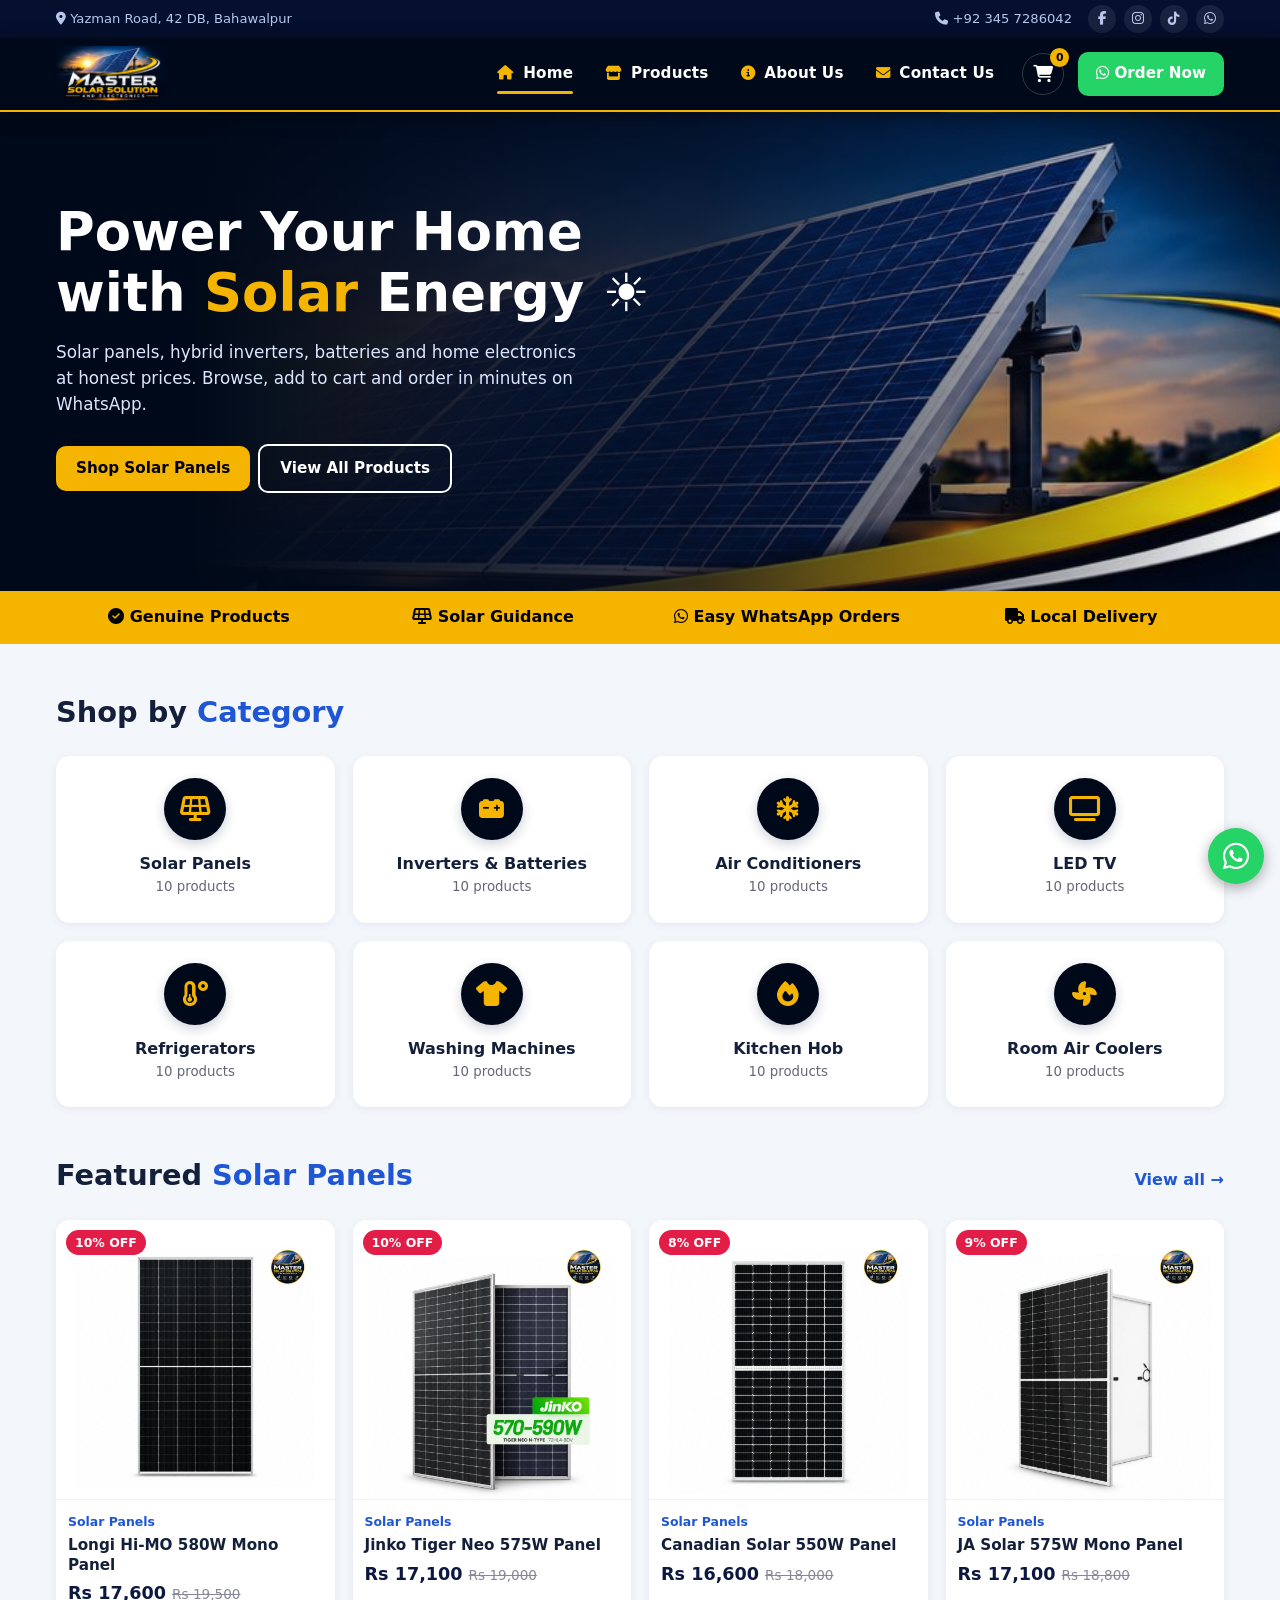
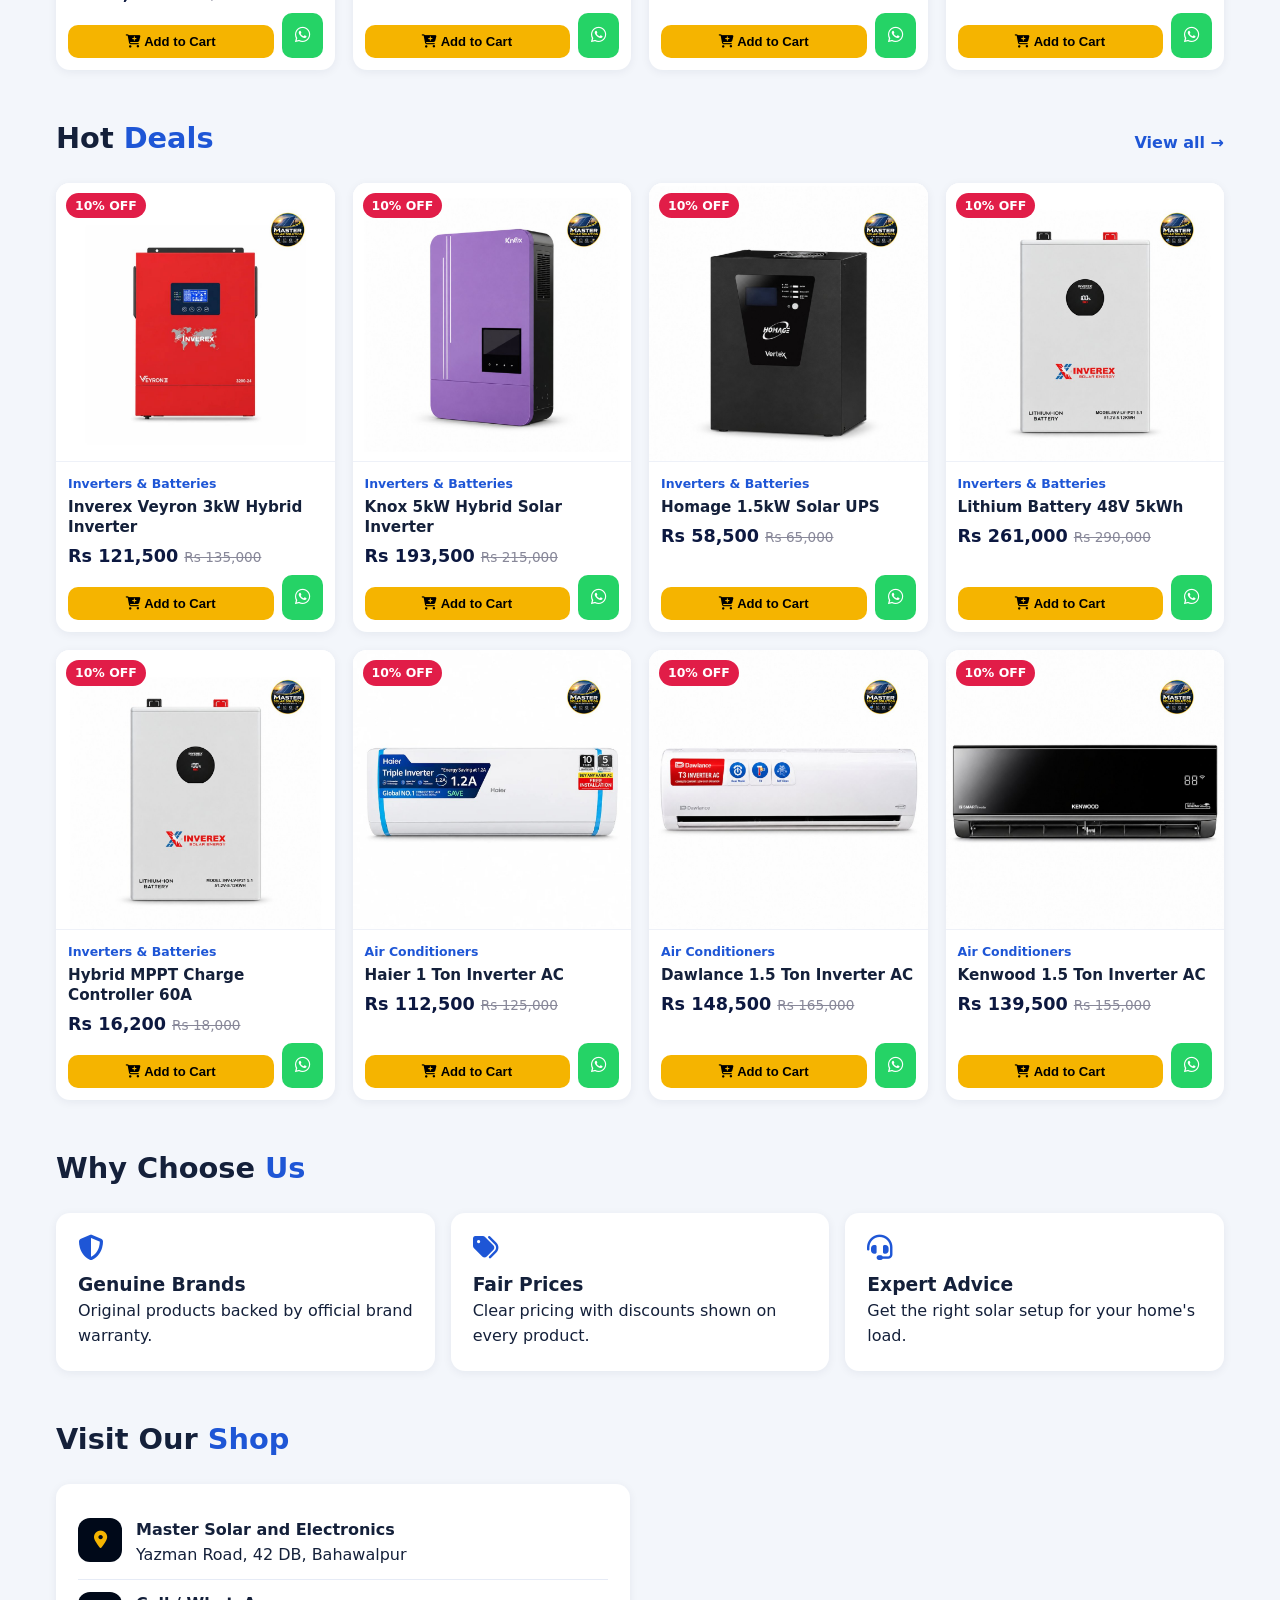
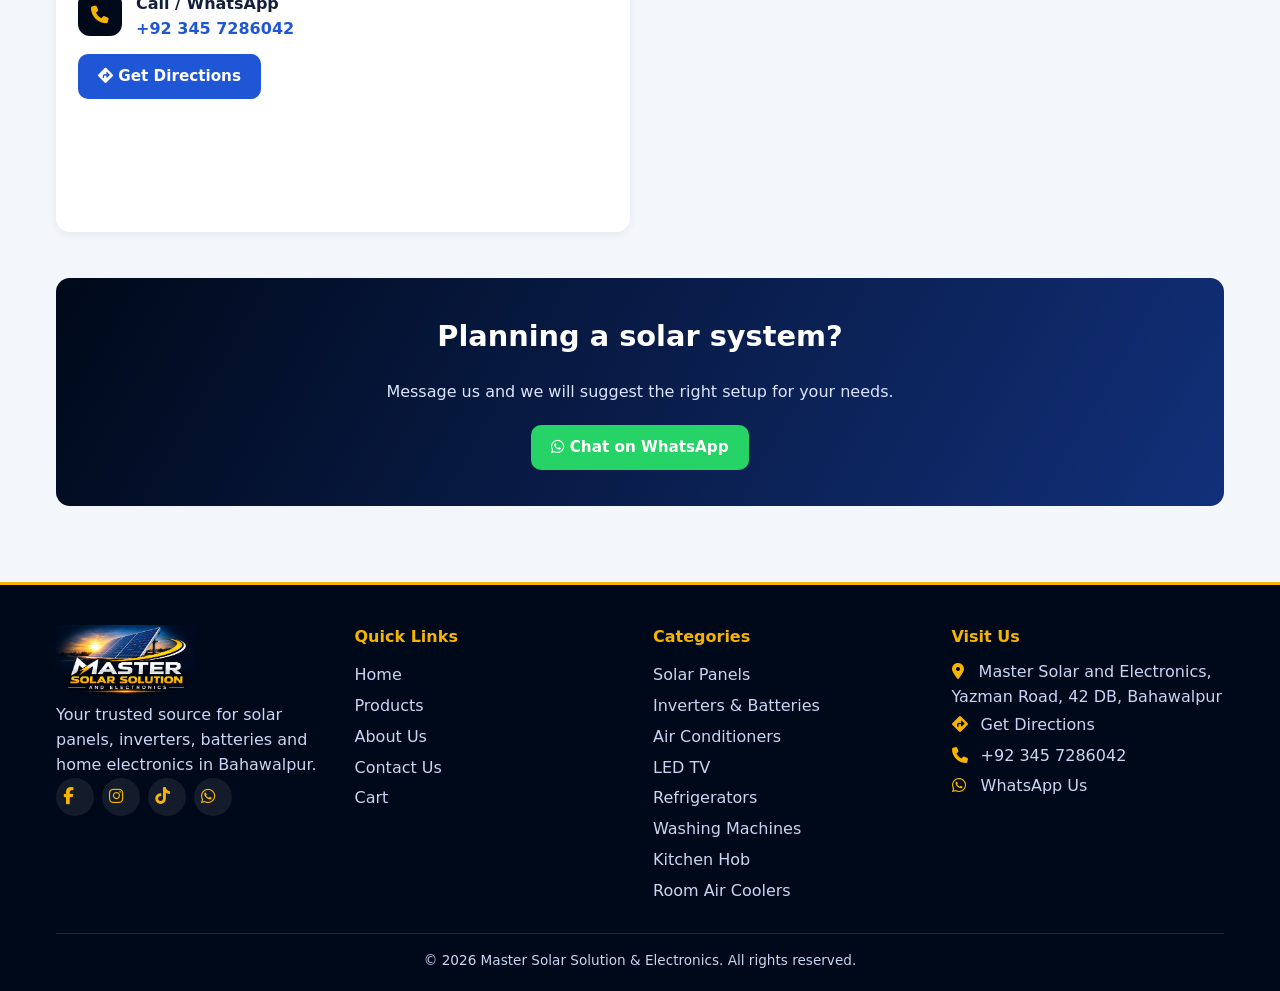
<file: site/index.html>
<!DOCTYPE html><html lang="en"><head><meta charset="utf-8"><meta name="viewport" content="width=device-width,initial-scale=1"><title>Master Solar Solution & Electronics | Bahawalpur</title><meta name="description" content="Solar panels, inverters, AC, LED TV, refrigerators aur home electronics - Yazman Road, Bahawalpur."><meta name="theme-color" content="#000919"><link rel="icon" href="favicon.png"><link rel="apple-touch-icon" href="apple-touch-icon.png"><link rel="stylesheet" href="https://cdnjs.cloudflare.com/ajax/libs/font-awesome/6.5.1/css/all.min.css"><link rel="stylesheet" href="style.css"></head><body><div id="hdr"></div><div class="mb"><div class="mbt"><span class="tag">★ Sale is on · All products available</span><div class="mh1">Solar Power &amp; Home Electronics, <b>Under One Roof</b></div></div><a class="mbi" href="shop.html"><img src="images/banners/banner-1.jpg" alt="Master Solar Solution &amp; Electronics - solar panels, inverters, ACs, TVs, refrigerators and more"></a><div class="mbb"><p>Best prices on solar panels, inverters, ACs, TVs, refrigerators &amp; more.</p><div class="mbc"><a class="btn" href="shop.html">Shop Now</a><a class="btn wa" target="_blank" rel="noopener" href="https://wa.me/923457286042?text=Hello%2C%20I%20would%20like%20to%20know%20about%20your%20products%20and%20current%20offers."><i class="fa-brands fa-whatsapp"></i> WhatsApp</a></div></div></div>
<div class="hero"><div class="w"><h1>Power Your Home with <b>Solar</b> Energy ☀️</h1><p>Solar panels, hybrid inverters, batteries and home electronics at honest prices. Browse, add to cart and order in minutes on WhatsApp.</p><a class="btn" href="shop.html?cat=solar">Shop Solar Panels</a><a class="btn ol" href="shop.html">View All Products</a></div></div>
<div class="strip"><div class="w"><span><i class="fa-solid fa-circle-check"></i> Genuine Products</span><span><i class="fa-solid fa-solar-panel"></i> Solar Guidance</span><span><i class="fa-brands fa-whatsapp"></i> Easy WhatsApp Orders</span><span><i class="fa-solid fa-truck"></i> Local Delivery</span></div></div>
<section><div class="w"><h2>Shop by <em>Category</em></h2><div class="grid" id="cats"></div></div></section>
<section style="padding-top:0"><div class="w"><div class="sh"><h2>Featured <em>Solar Panels</em></h2><a href="shop.html?cat=solar">View all →</a></div><div class="grid" id="solar"></div></div></section>
<section style="padding-top:0"><div class="w"><div class="sh"><h2>Hot <em>Deals</em></h2><a href="shop.html?sort=d">View all →</a></div><div class="grid" id="deals"></div></div></section>
<section style="padding-top:0"><div class="w"><h2>Why Choose <em>Us</em></h2><div class="feat"><div class="box"><i class="fa-solid fa-shield-halved"></i><h3>Genuine Brands</h3><p>Original products backed by official brand warranty.</p></div><div class="box"><i class="fa-solid fa-tags"></i><h3>Fair Prices</h3><p>Clear pricing with discounts shown on every product.</p></div><div class="box"><i class="fa-solid fa-headset"></i><h3>Expert Advice</h3><p>Get the right solar setup for your home's load.</p></div></div></div></section>
<section style="padding-top:0"><div class="w"><h2>Visit Our <em>Shop</em></h2><div class="two"><div class="box"><div class="ic"><i class="fa-solid fa-location-dot"></i><div><b>Master Solar and Electronics</b>Yazman Road, 42 DB, Bahawalpur</div></div><div class="ic"><i class="fa-solid fa-phone"></i><div><b>Call / WhatsApp</b><a href="tel:+923457286042">+92 345 7286042</a></div></div><a class="btn bl" target="_blank" rel="noopener" href="https://maps.app.goo.gl/PZaW17wNK6FG3Qay7"><i class="fa-solid fa-diamond-turn-right"></i> Get Directions</a></div><div><iframe class="map" title="Shop location" loading="lazy" src="https://maps.google.com/maps?q=29.2397568,71.7261093&z=16&output=embed"></iframe></div></div></div></section>
<section style="padding-top:0"><div class="w"><div class="cta"><h2>Planning a solar system?</h2><p>Message us and we will suggest the right setup for your needs.</p><a class="btn wa" target="_blank" rel="noopener" href="https://wa.me/923457286042?text=Hello%2C%20I%20would%20like%20to%20know%20about%20a%20solar%20system%20for%20my%20home."><i class="fa-brands fa-whatsapp"></i> Chat on WhatsApp</a></div></div></section>
<div id="ftr"></div><script src="products.js"></script><script src="app.js"></script></body></html>
</file>
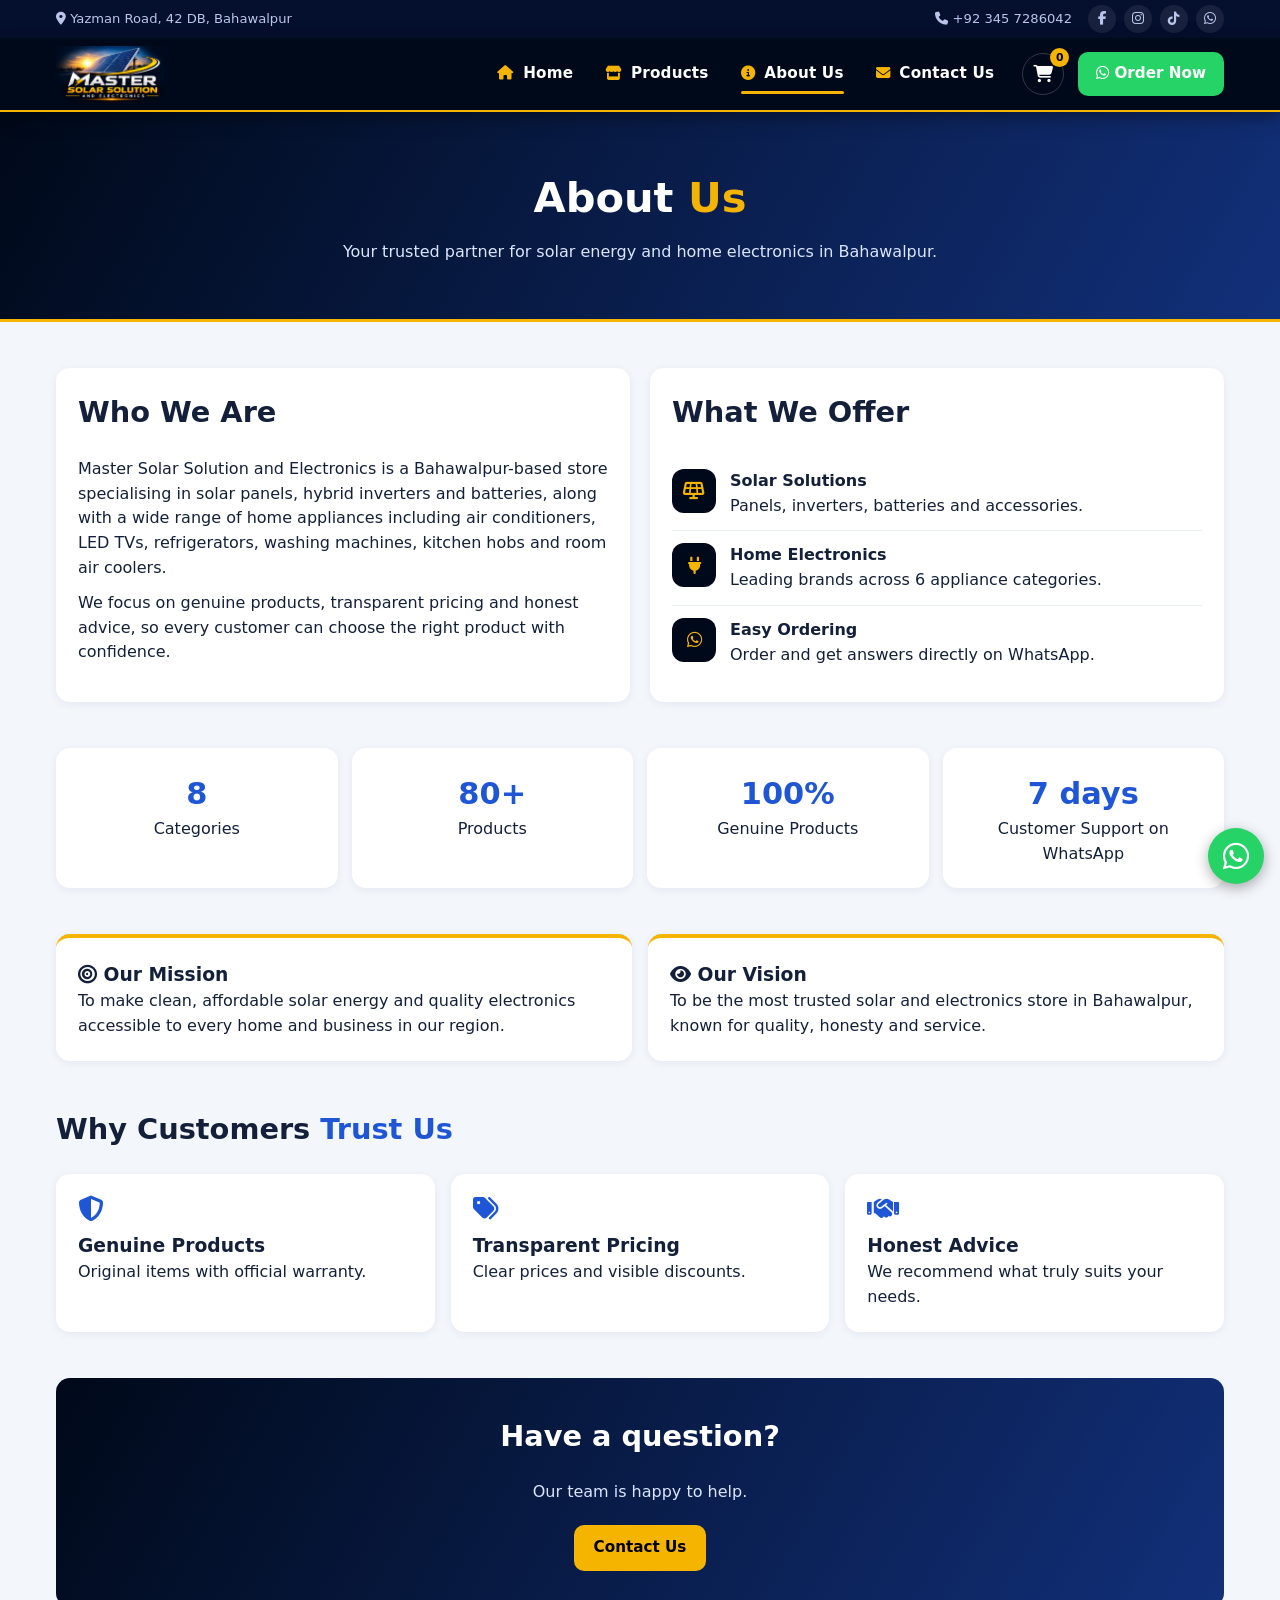
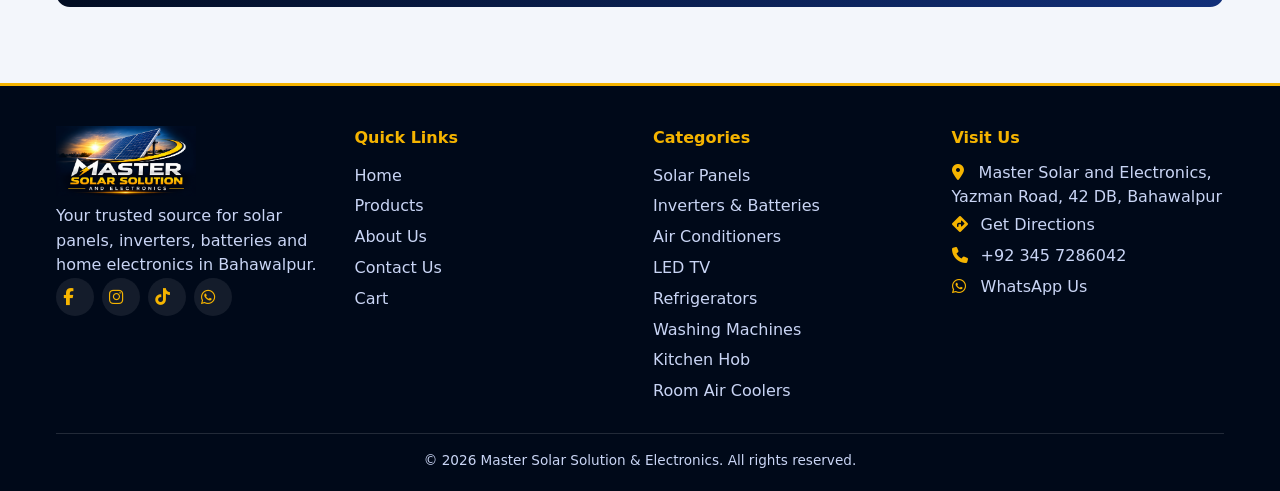
<file: site/about.html>
<!DOCTYPE html><html lang="en"><head><meta charset="utf-8"><meta name="viewport" content="width=device-width,initial-scale=1"><title>About | Master Solar Solution & Electronics</title><meta name="description" content="Solar panels, inverters, AC, LED TV, refrigerators aur home electronics - Yazman Road, Bahawalpur."><meta name="theme-color" content="#000919"><link rel="icon" href="favicon.png"><link rel="apple-touch-icon" href="apple-touch-icon.png"><link rel="stylesheet" href="https://cdnjs.cloudflare.com/ajax/libs/font-awesome/6.5.1/css/all.min.css"><link rel="stylesheet" href="style.css"></head><body><div id="hdr"></div><div class="ph"><div class="w"><h1>About <em>Us</em></h1><p>Your trusted partner for solar energy and home electronics in Bahawalpur.</p></div></div>
<section><div class="w"><div class="two"><div class="box"><h2>Who We Are</h2><p>Master Solar Solution and Electronics is a Bahawalpur-based store specialising in solar panels, hybrid inverters and batteries, along with a wide range of home appliances including air conditioners, LED TVs, refrigerators, washing machines, kitchen hobs and room air coolers.</p><p style="margin-top:10px">We focus on genuine products, transparent pricing and honest advice, so every customer can choose the right product with confidence.</p></div><div class="box"><h2>What We Offer</h2><div class="ic"><i class="fa-solid fa-solar-panel"></i><div><b>Solar Solutions</b>Panels, inverters, batteries and accessories.</div></div><div class="ic"><i class="fa-solid fa-plug"></i><div><b>Home Electronics</b>Leading brands across 6 appliance categories.</div></div><div class="ic"><i class="fa-brands fa-whatsapp"></i><div><b>Easy Ordering</b>Order and get answers directly on WhatsApp.</div></div></div></div></div></section>
<section style="padding-top:0"><div class="w"><div class="stats"><div class="box"><b>8</b>Categories</div><div class="box"><b>80+</b>Products</div><div class="box"><b>100%</b>Genuine Products</div><div class="box"><b>7 days</b>Customer Support on WhatsApp</div></div></div></section>
<section style="padding-top:0"><div class="w"><div class="mv"><div class="box"><h3><i class="fa-solid fa-bullseye"></i> Our Mission</h3><p>To make clean, affordable solar energy and quality electronics accessible to every home and business in our region.</p></div><div class="box"><h3><i class="fa-solid fa-eye"></i> Our Vision</h3><p>To be the most trusted solar and electronics store in Bahawalpur, known for quality, honesty and service.</p></div></div></div></section>
<section style="padding-top:0"><div class="w"><h2>Why Customers <em>Trust Us</em></h2><div class="feat"><div class="box"><i class="fa-solid fa-shield-halved"></i><h3>Genuine Products</h3><p>Original items with official warranty.</p></div><div class="box"><i class="fa-solid fa-tags"></i><h3>Transparent Pricing</h3><p>Clear prices and visible discounts.</p></div><div class="box"><i class="fa-solid fa-handshake"></i><h3>Honest Advice</h3><p>We recommend what truly suits your needs.</p></div></div></div></section>
<section style="padding-top:0"><div class="w"><div class="cta"><h2>Have a question?</h2><p>Our team is happy to help.</p><a class="btn" href="contact.html">Contact Us</a></div></div></section>
<div id="ftr"></div><script src="products.js"></script><script src="app.js"></script></body></html>
</file>
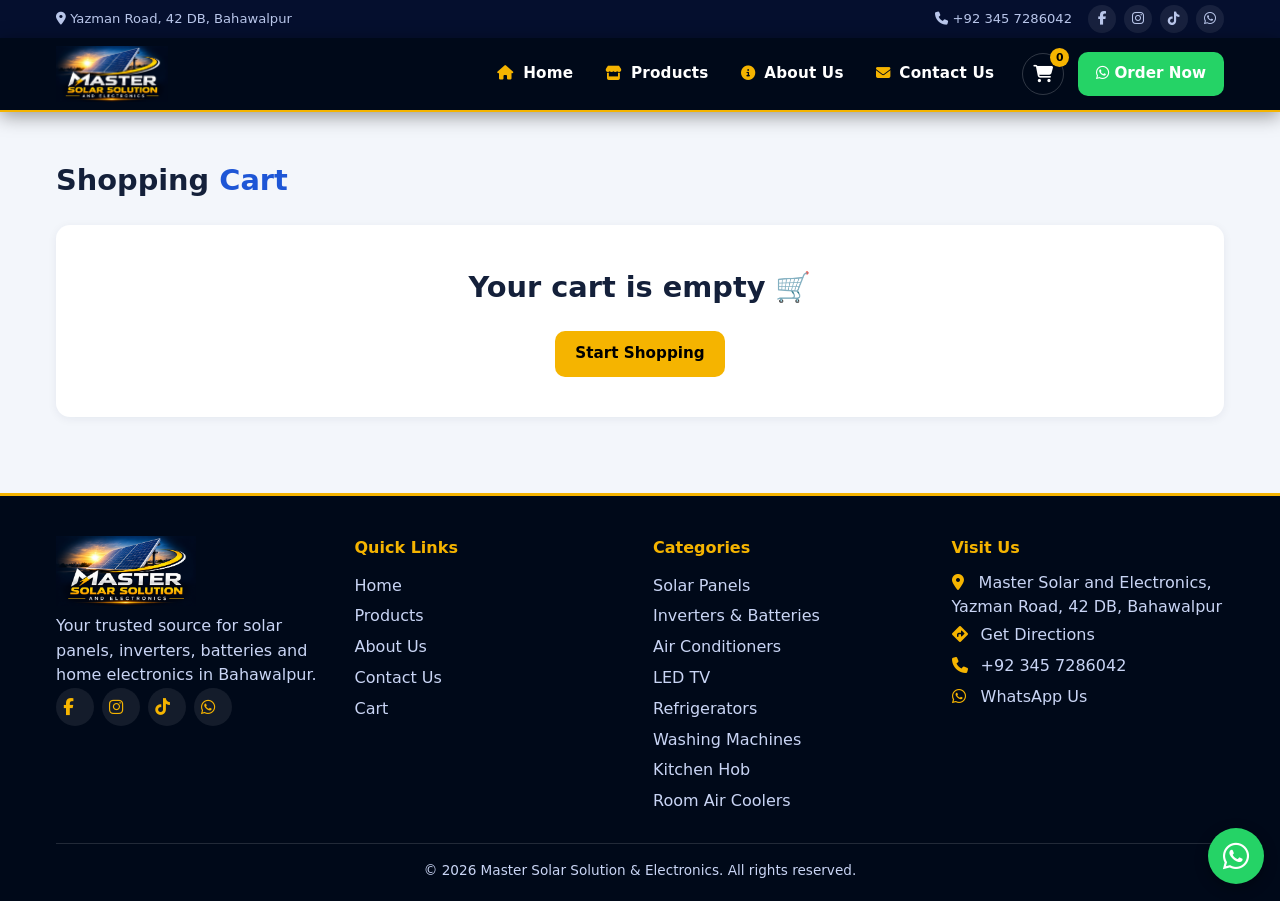
<file: site/cart.html>
<!DOCTYPE html><html lang="en"><head><meta charset="utf-8"><meta name="viewport" content="width=device-width,initial-scale=1"><title>Cart | Master Solar Solution & Electronics</title><meta name="description" content="Solar panels, inverters, AC, LED TV, refrigerators aur home electronics - Yazman Road, Bahawalpur."><meta name="theme-color" content="#000919"><link rel="icon" href="favicon.png"><link rel="apple-touch-icon" href="apple-touch-icon.png"><link rel="stylesheet" href="https://cdnjs.cloudflare.com/ajax/libs/font-awesome/6.5.1/css/all.min.css"><link rel="stylesheet" href="style.css"></head><body><div id="hdr"></div>
<section><div class="w"><h2>Shopping <em>Cart</em></h2><div id="cart"></div></div></section><div id="ftr"></div><script src="products.js"></script><script src="app.js"></script></body></html>
</file>
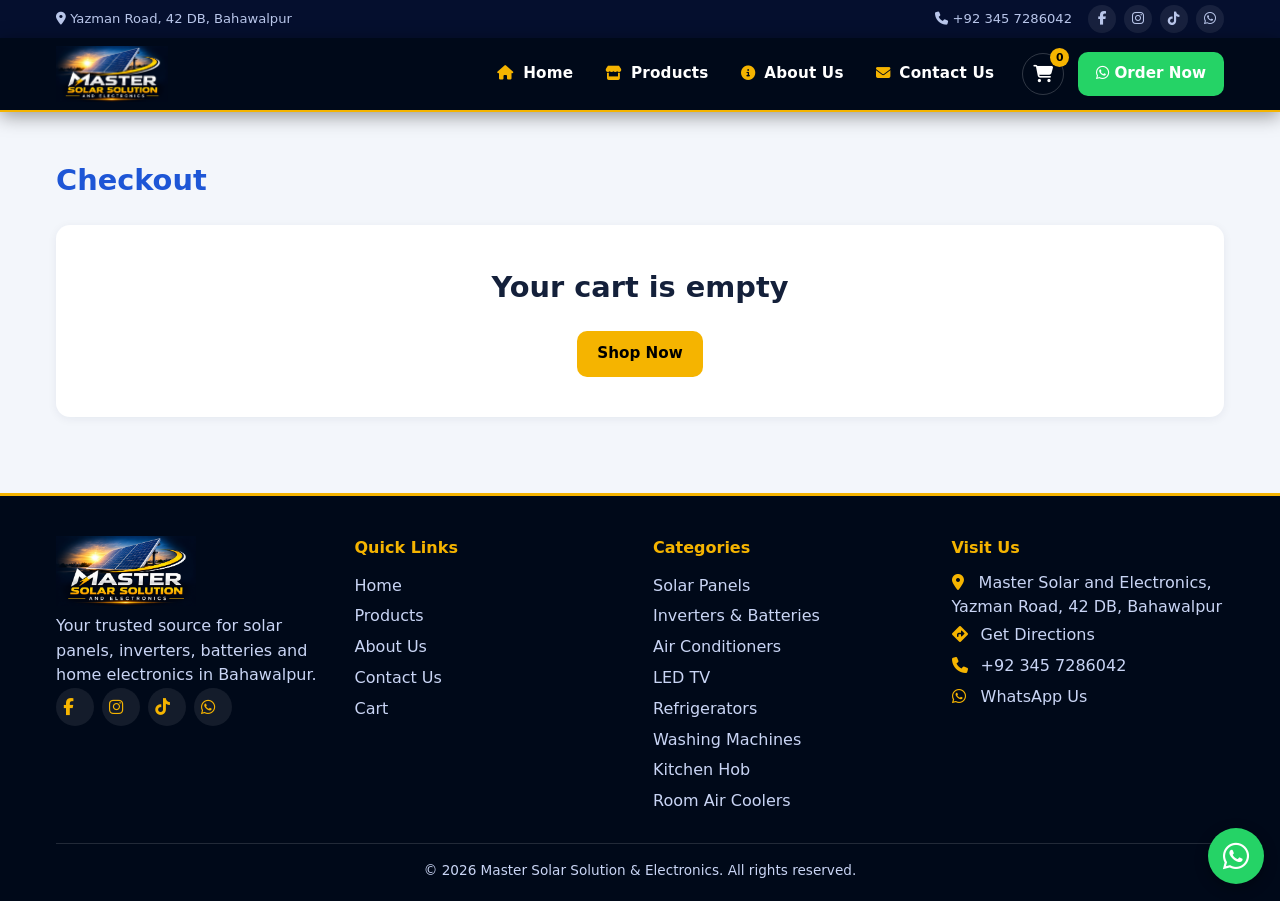
<file: site/checkout.html>
<!DOCTYPE html><html lang="en"><head><meta charset="utf-8"><meta name="viewport" content="width=device-width,initial-scale=1"><title>Checkout | Master Solar Solution & Electronics</title><meta name="description" content="Solar panels, inverters, AC, LED TV, refrigerators aur home electronics - Yazman Road, Bahawalpur."><meta name="theme-color" content="#000919"><link rel="icon" href="favicon.png"><link rel="apple-touch-icon" href="apple-touch-icon.png"><link rel="stylesheet" href="https://cdnjs.cloudflare.com/ajax/libs/font-awesome/6.5.1/css/all.min.css"><link rel="stylesheet" href="style.css"></head><body><div id="hdr"></div>
<section><div class="w"><h2><em>Checkout</em></h2><div id="co"></div></div></section><div id="ftr"></div><script src="products.js"></script><script src="app.js"></script></body></html>
</file>
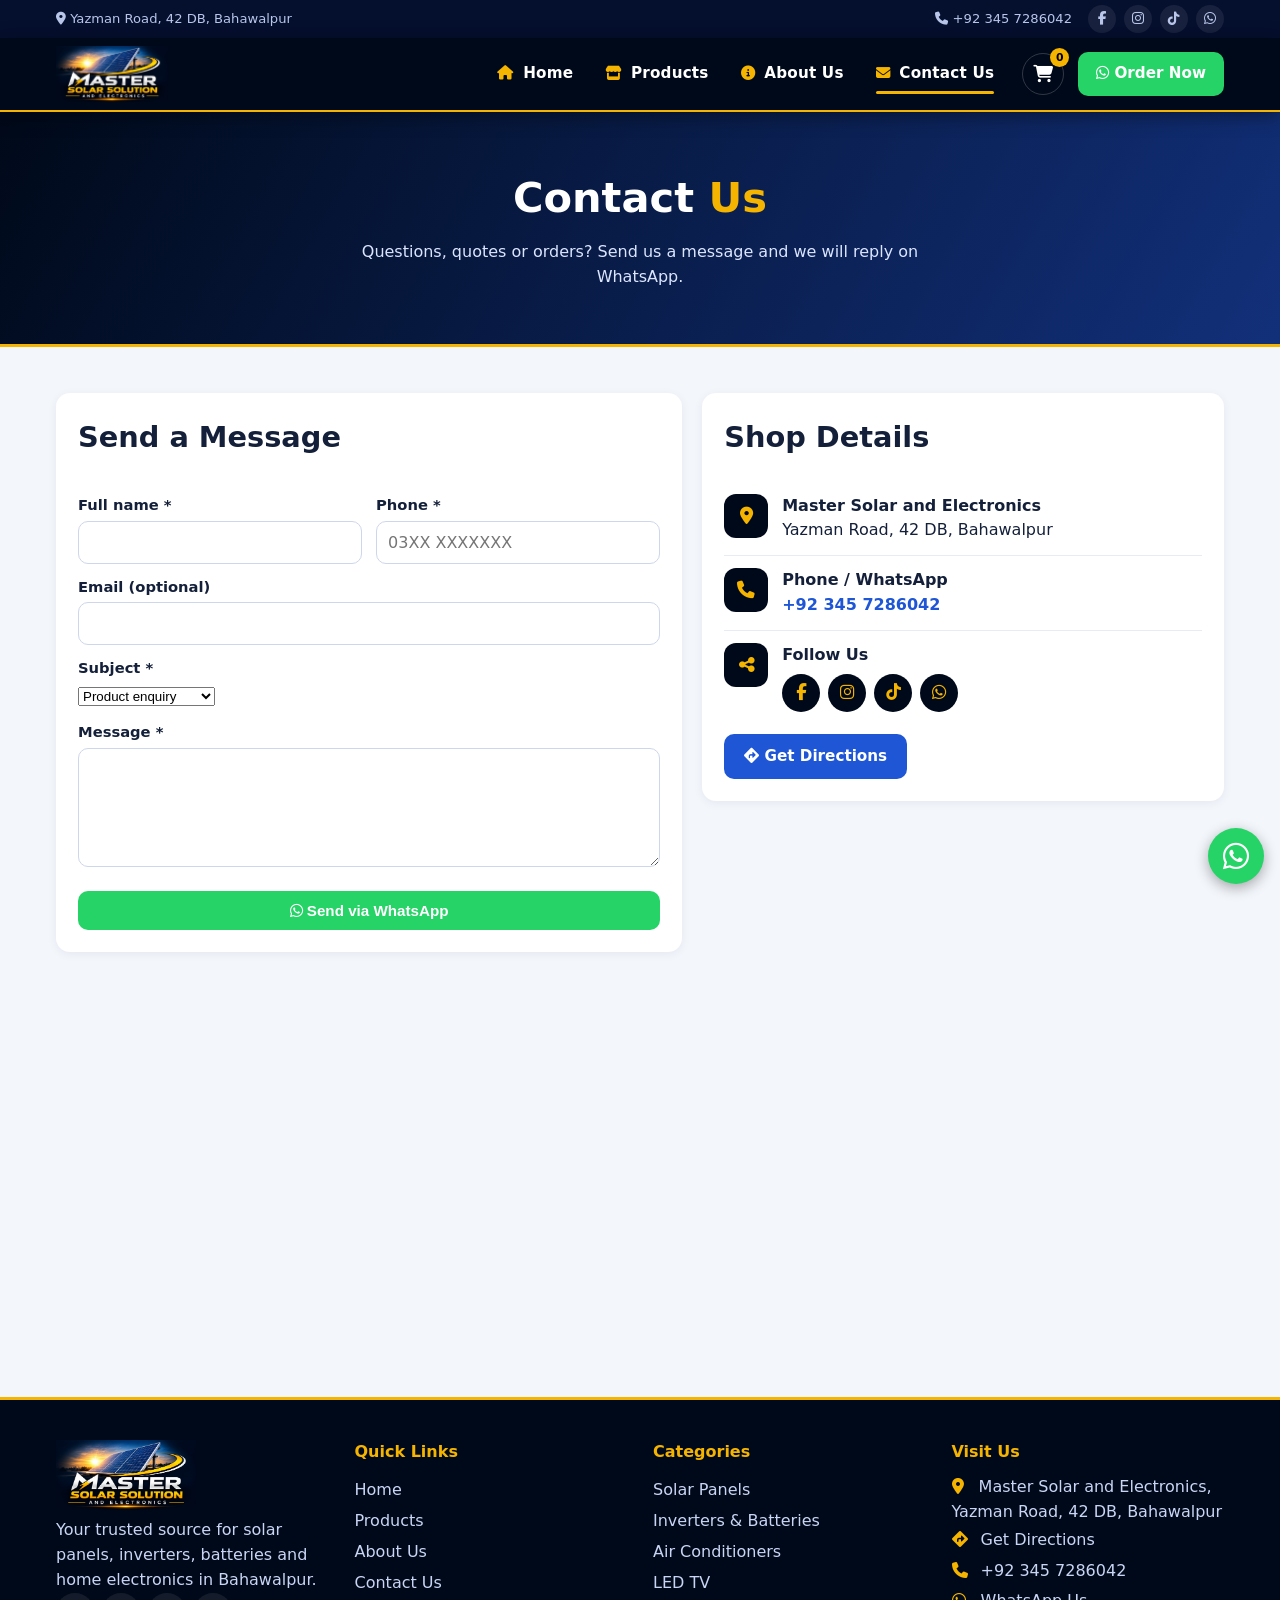
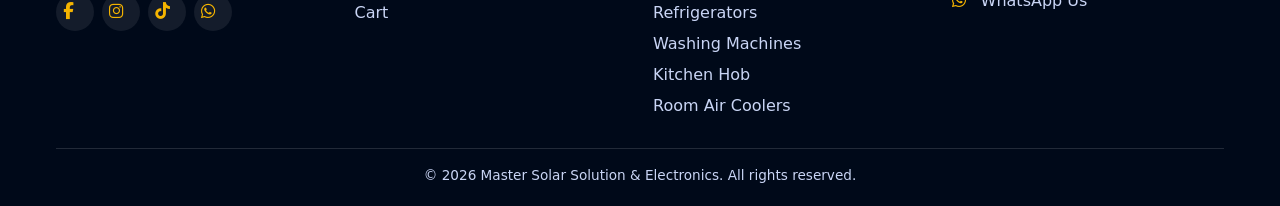
<file: site/contact.html>
<!DOCTYPE html><html lang="en"><head><meta charset="utf-8"><meta name="viewport" content="width=device-width,initial-scale=1"><title>Contact | Master Solar Solution & Electronics</title><meta name="description" content="Solar panels, inverters, AC, LED TV, refrigerators aur home electronics - Yazman Road, Bahawalpur."><meta name="theme-color" content="#000919"><link rel="icon" href="favicon.png"><link rel="apple-touch-icon" href="apple-touch-icon.png"><link rel="stylesheet" href="https://cdnjs.cloudflare.com/ajax/libs/font-awesome/6.5.1/css/all.min.css"><link rel="stylesheet" href="style.css"></head><body><div id="hdr"></div><div class="ph"><div class="w"><h1>Contact <em>Us</em></h1><p>Questions, quotes or orders? Send us a message and we will reply on WhatsApp.</p></div></div>
<section><div class="w"><div class="two2"><form class="box" id="cf"><h2>Send a Message</h2><div class="fr"><div><label>Full name *</label><input class="f" name="n" required></div><div><label>Phone *</label><input class="f" name="p" type="tel" required placeholder="03XX XXXXXXX"></div></div><label>Email (optional)</label><input class="f" name="e" type="email"><label>Subject *</label><select class="f" name="s"><option>Product enquiry</option><option>Solar system quote</option><option>Price / discount</option><option>Order support</option><option>Other</option></select><label>Message *</label><textarea class="f" name="m" rows="5" required></textarea><button class="btn wa" style="width:100%;margin-top:16px" type="submit"><i class="fa-brands fa-whatsapp"></i> Send via WhatsApp</button></form>
<div class="box"><h2>Shop Details</h2><div class="ic"><i class="fa-solid fa-location-dot"></i><div><b>Master Solar and Electronics</b>Yazman Road, 42 DB, Bahawalpur</div></div><div class="ic"><i class="fa-solid fa-phone"></i><div><b>Phone / WhatsApp</b><a href="tel:+923457286042">+92 345 7286042</a></div></div><div class="ic"><i class="fa-solid fa-share-nodes"></i><div><b>Follow Us</b><div class="soc big" style="margin-top:6px" id="cs"></div></div></div><a class="btn bl" style="margin-top:10px" target="_blank" rel="noopener" href="https://maps.app.goo.gl/PZaW17wNK6FG3Qay7"><i class="fa-solid fa-diamond-turn-right"></i> Get Directions</a></div></div>
<div style="margin-top:22px"><iframe class="map" title="Shop location" loading="lazy" src="https://maps.google.com/maps?q=29.2397568,71.7261093&z=16&output=embed"></iframe></div></div></section>
<div id="ftr"></div><script src="products.js"></script><script src="app.js"></script></body></html>
</file>
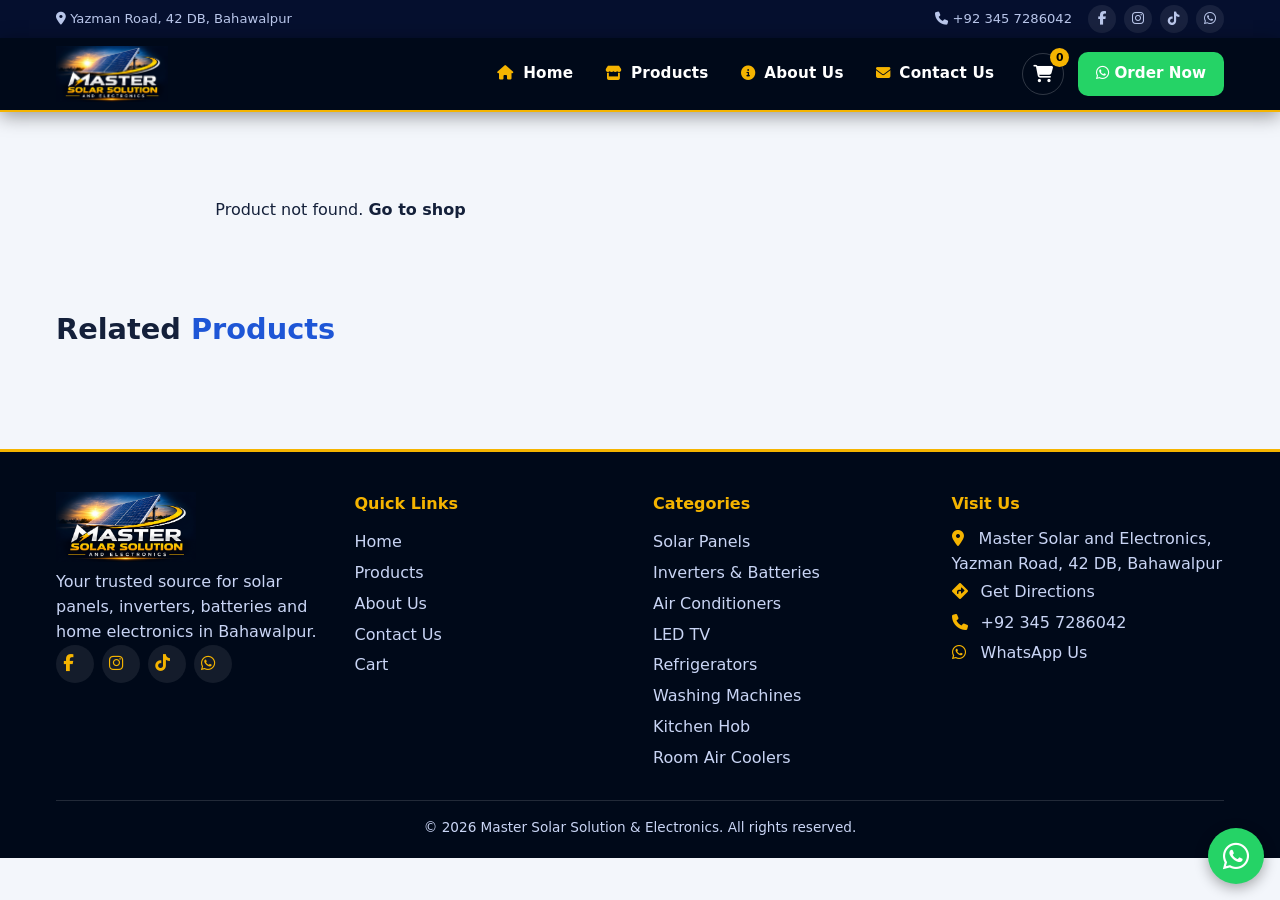
<file: site/product.html>
<!DOCTYPE html><html lang="en"><head><meta charset="utf-8"><meta name="viewport" content="width=device-width,initial-scale=1"><title>Product | Master Solar Solution & Electronics</title><meta name="description" content="Solar panels, inverters, AC, LED TV, refrigerators aur home electronics - Yazman Road, Bahawalpur."><meta name="theme-color" content="#000919"><link rel="icon" href="favicon.png"><link rel="apple-touch-icon" href="apple-touch-icon.png"><link rel="stylesheet" href="https://cdnjs.cloudflare.com/ajax/libs/font-awesome/6.5.1/css/all.min.css"><link rel="stylesheet" href="style.css"></head><body><div id="hdr"></div>
<section><div class="w"><div class="pd" id="pd"></div><h2 style="margin-top:44px">Related <em>Products</em></h2><div class="grid" id="rel"></div></div></section><div id="ftr"></div><script src="products.js"></script><script src="app.js"></script></body></html>
</file>
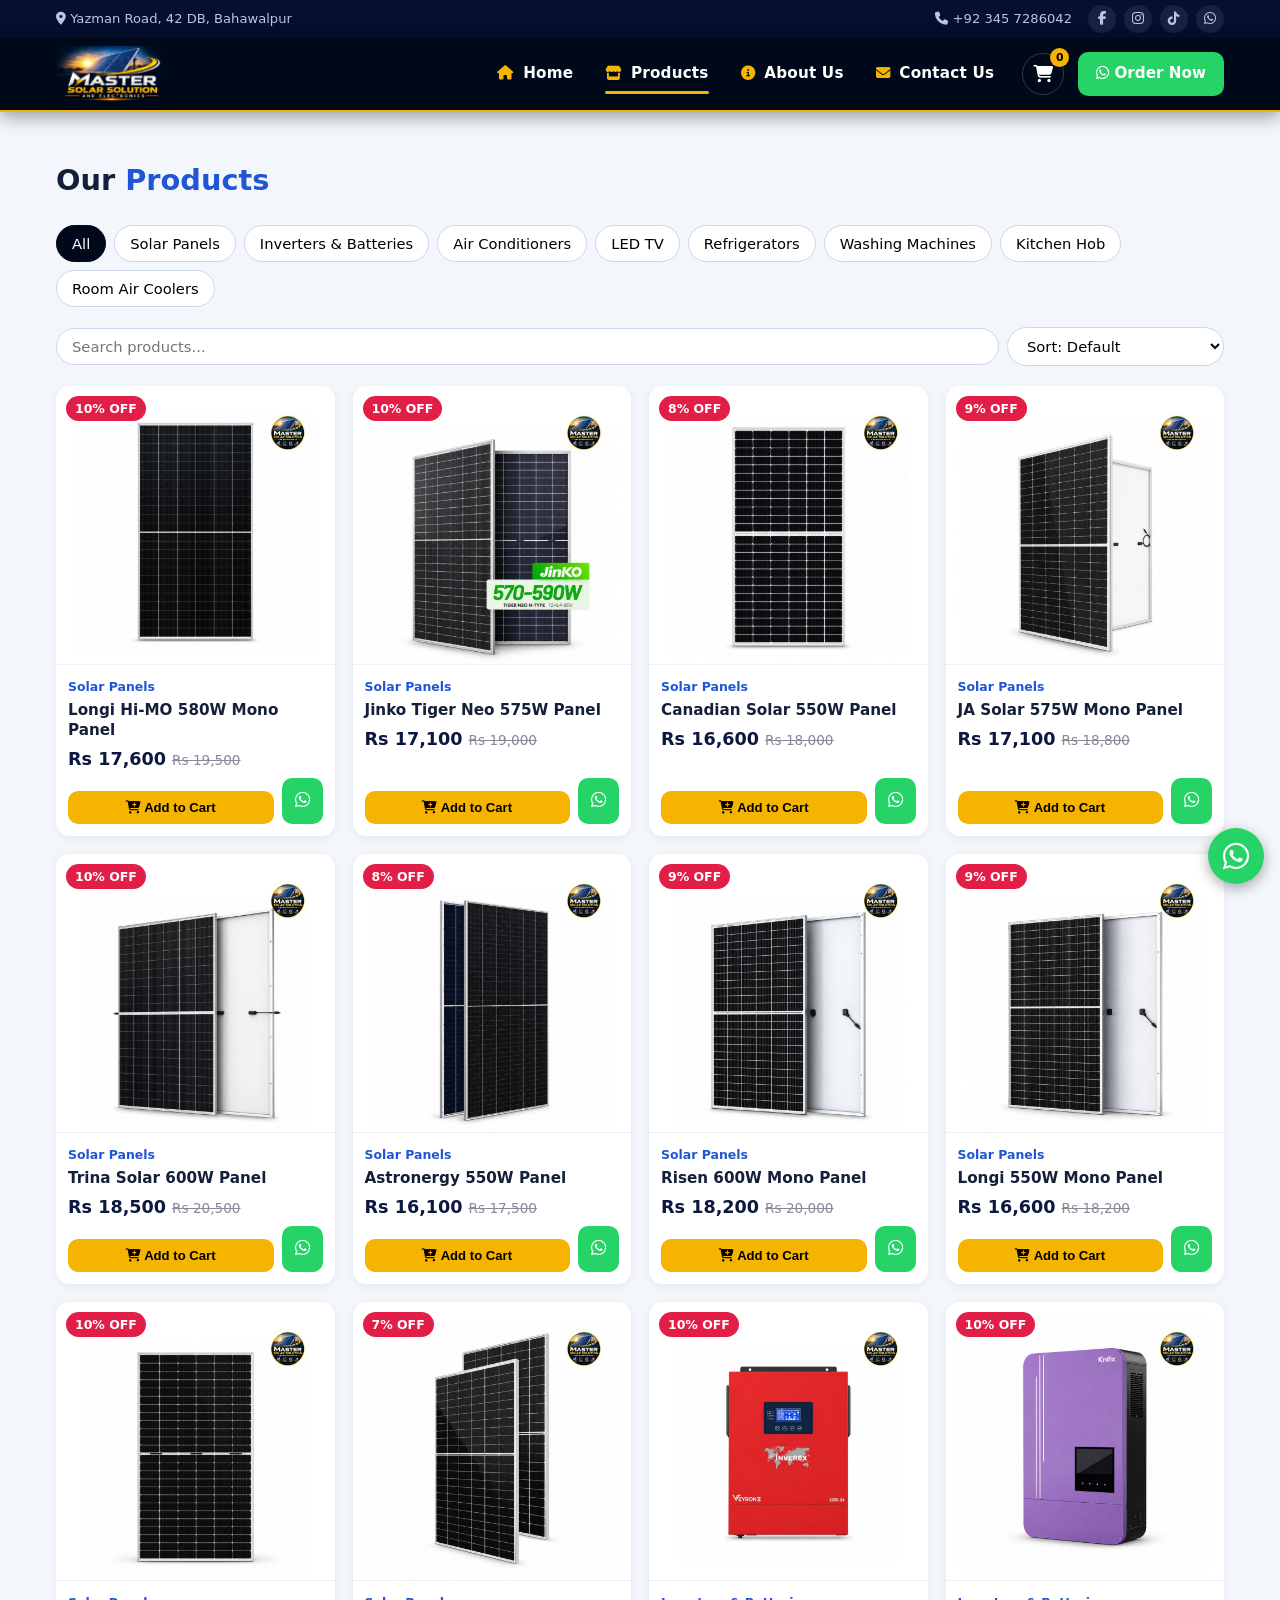
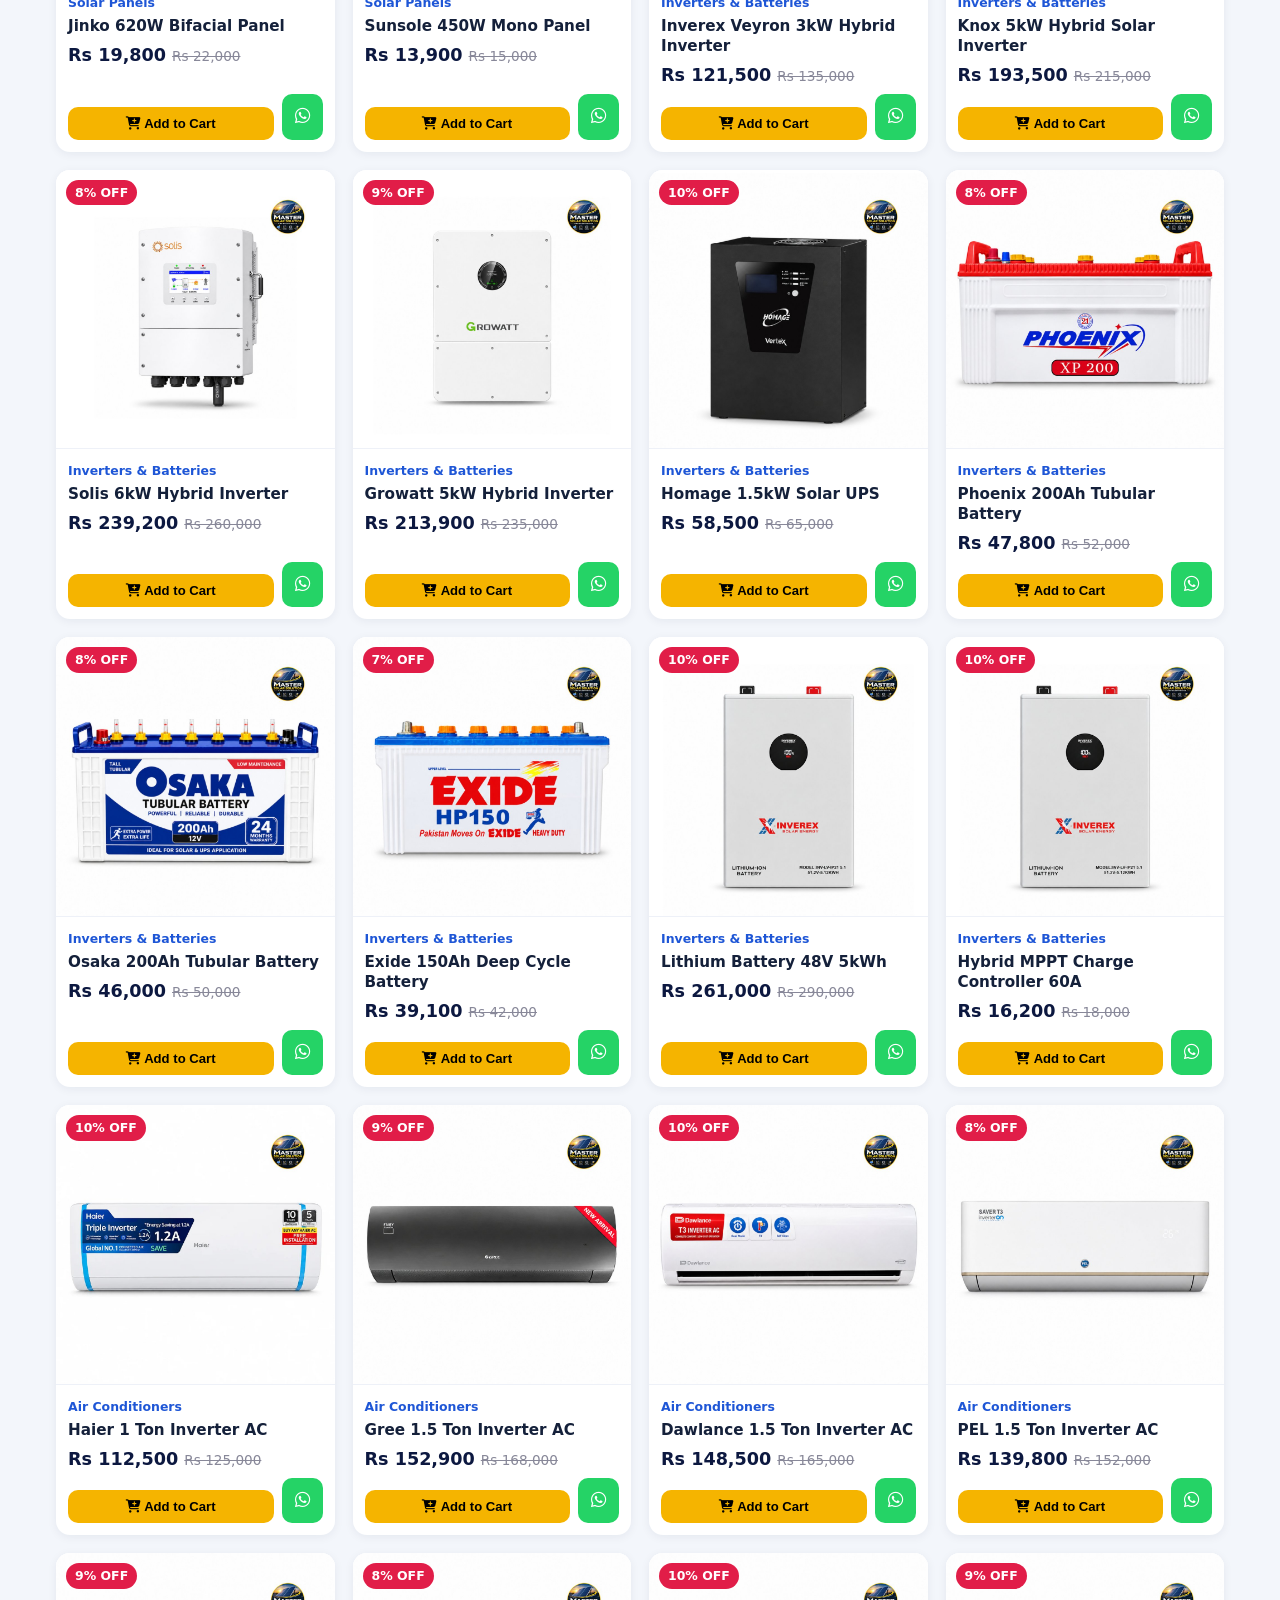
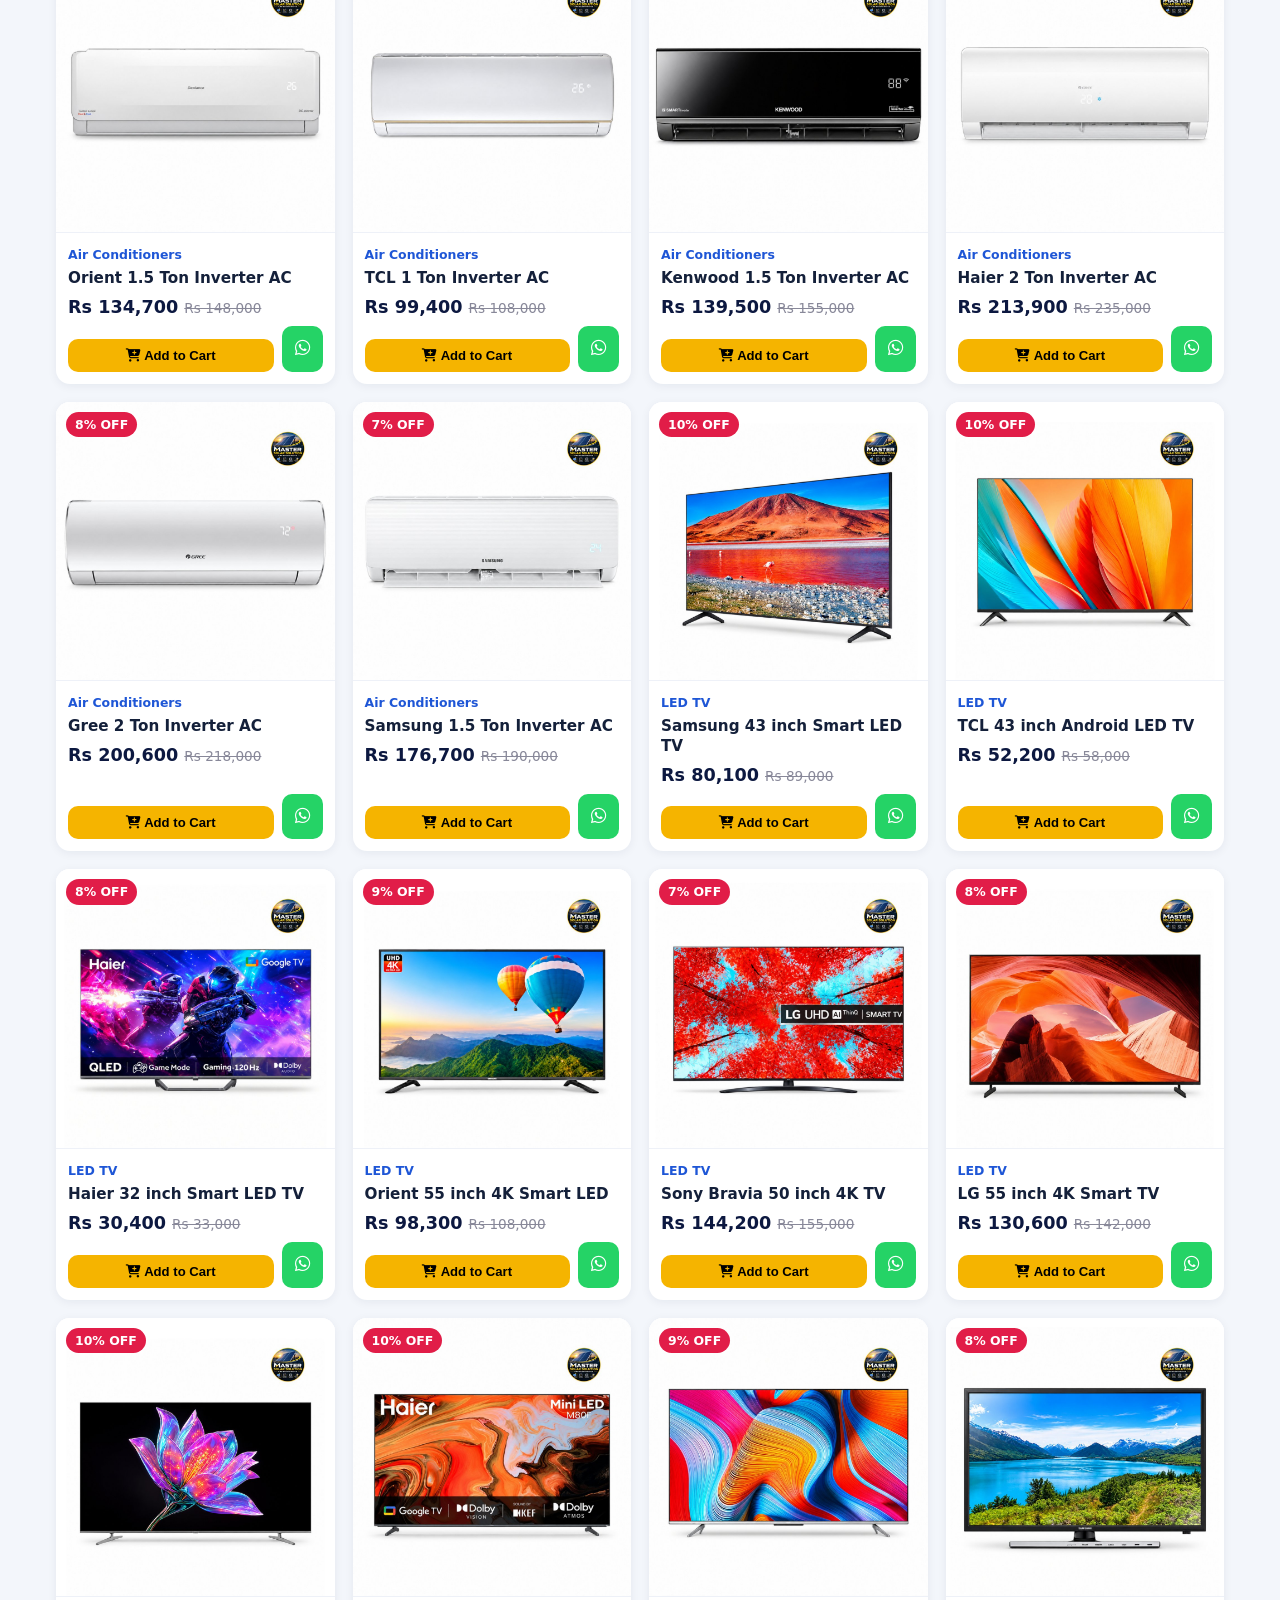
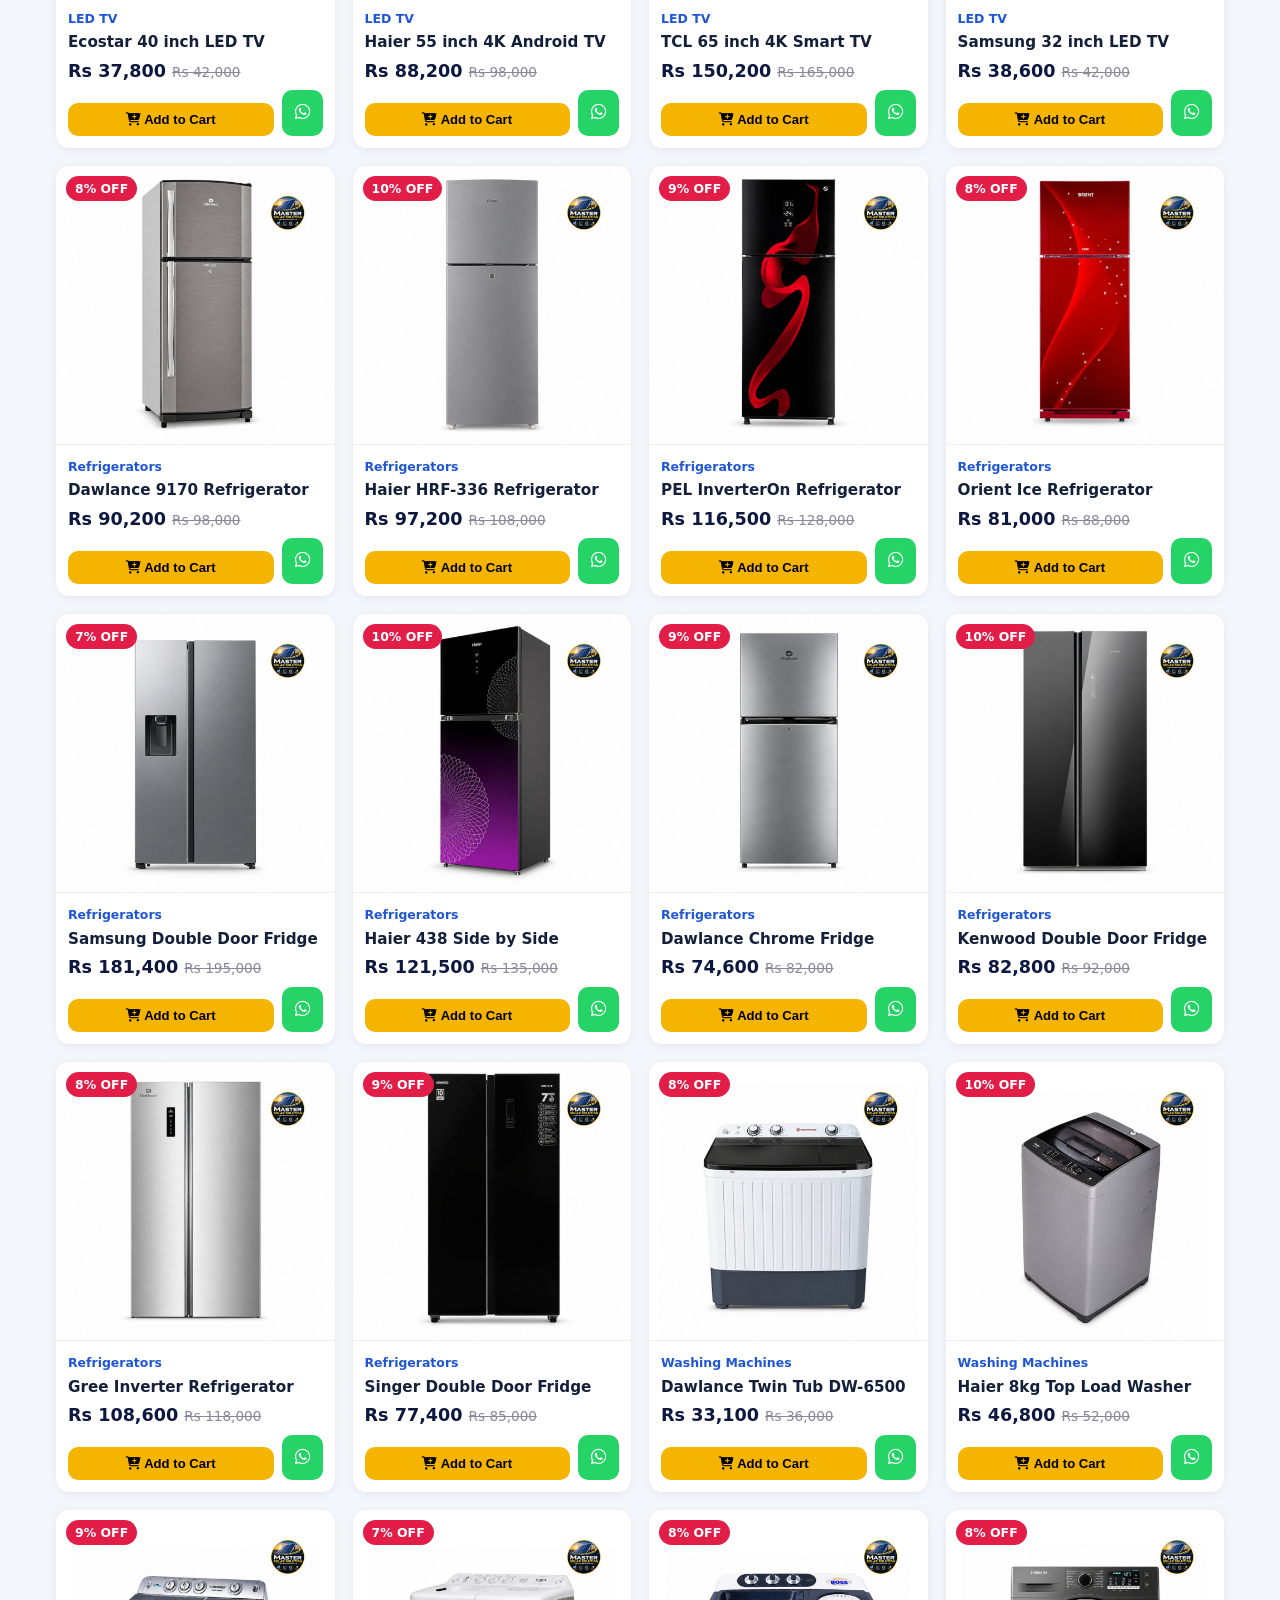
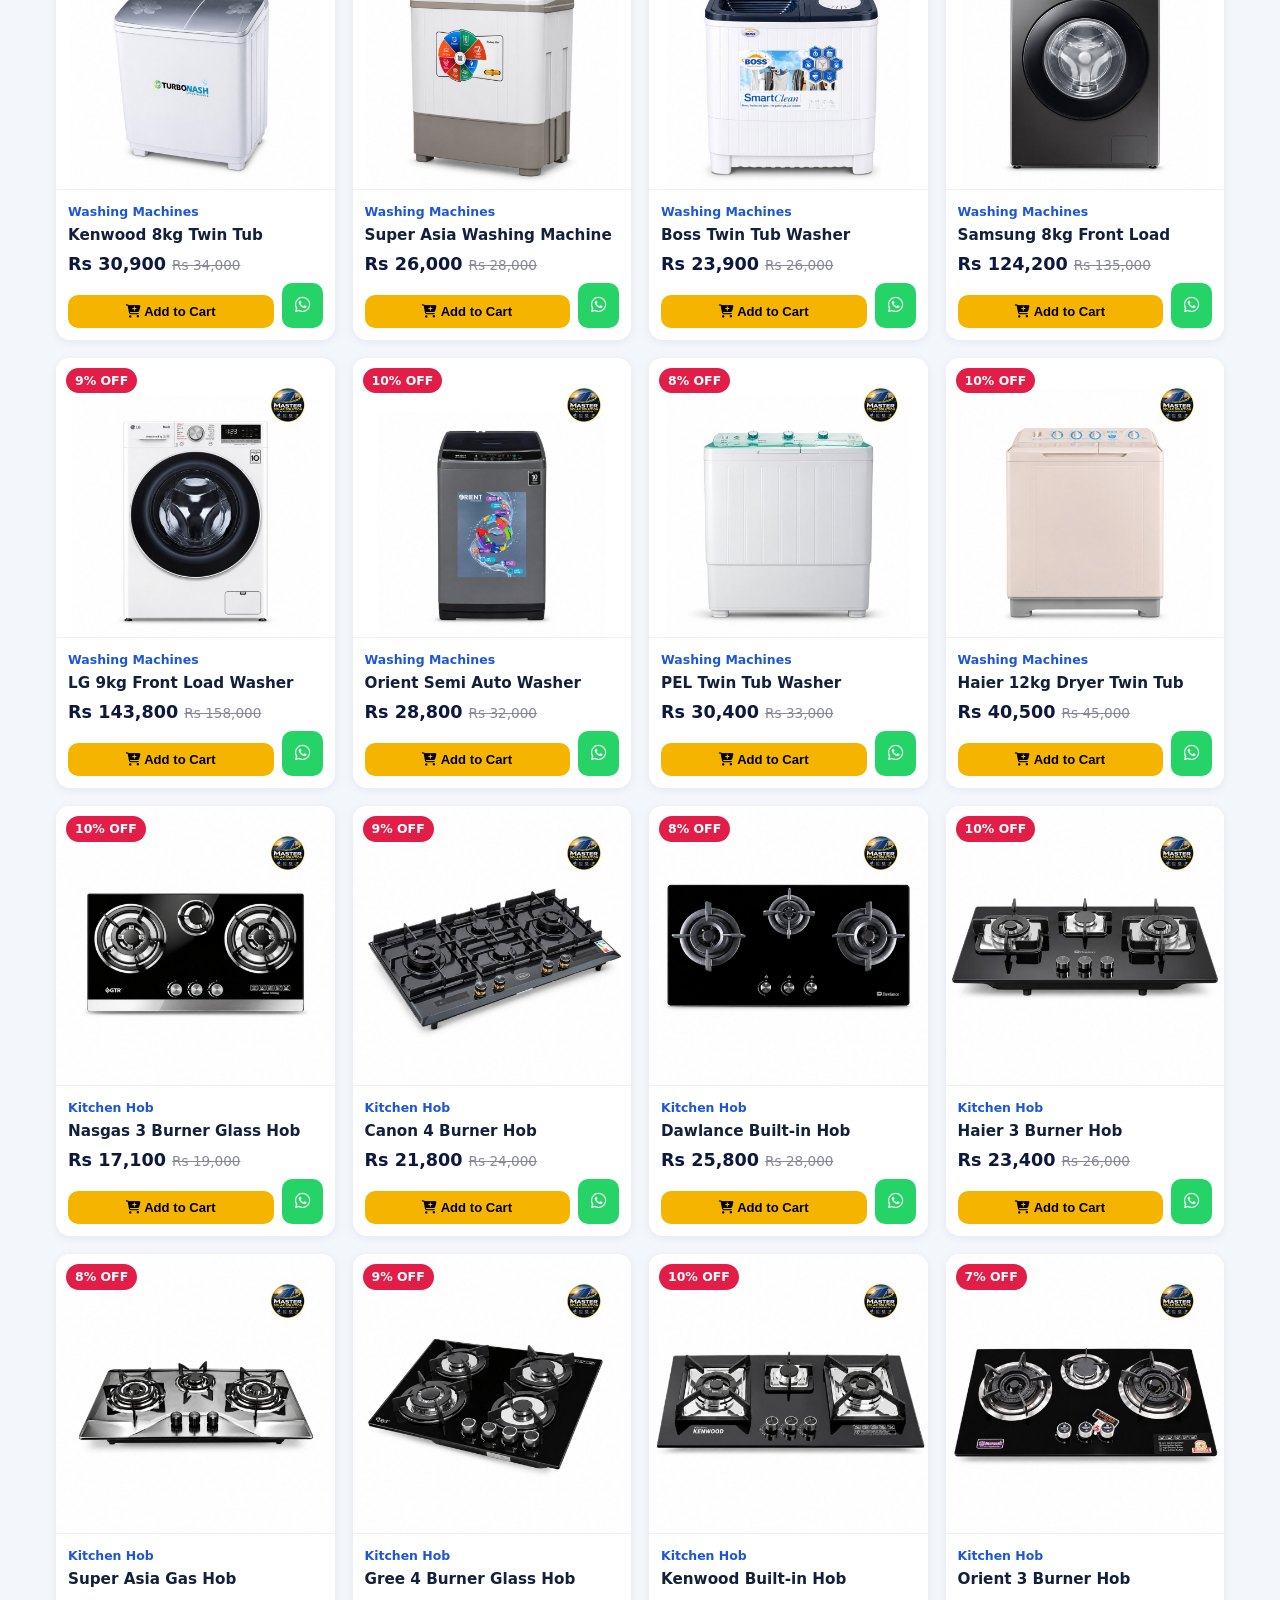
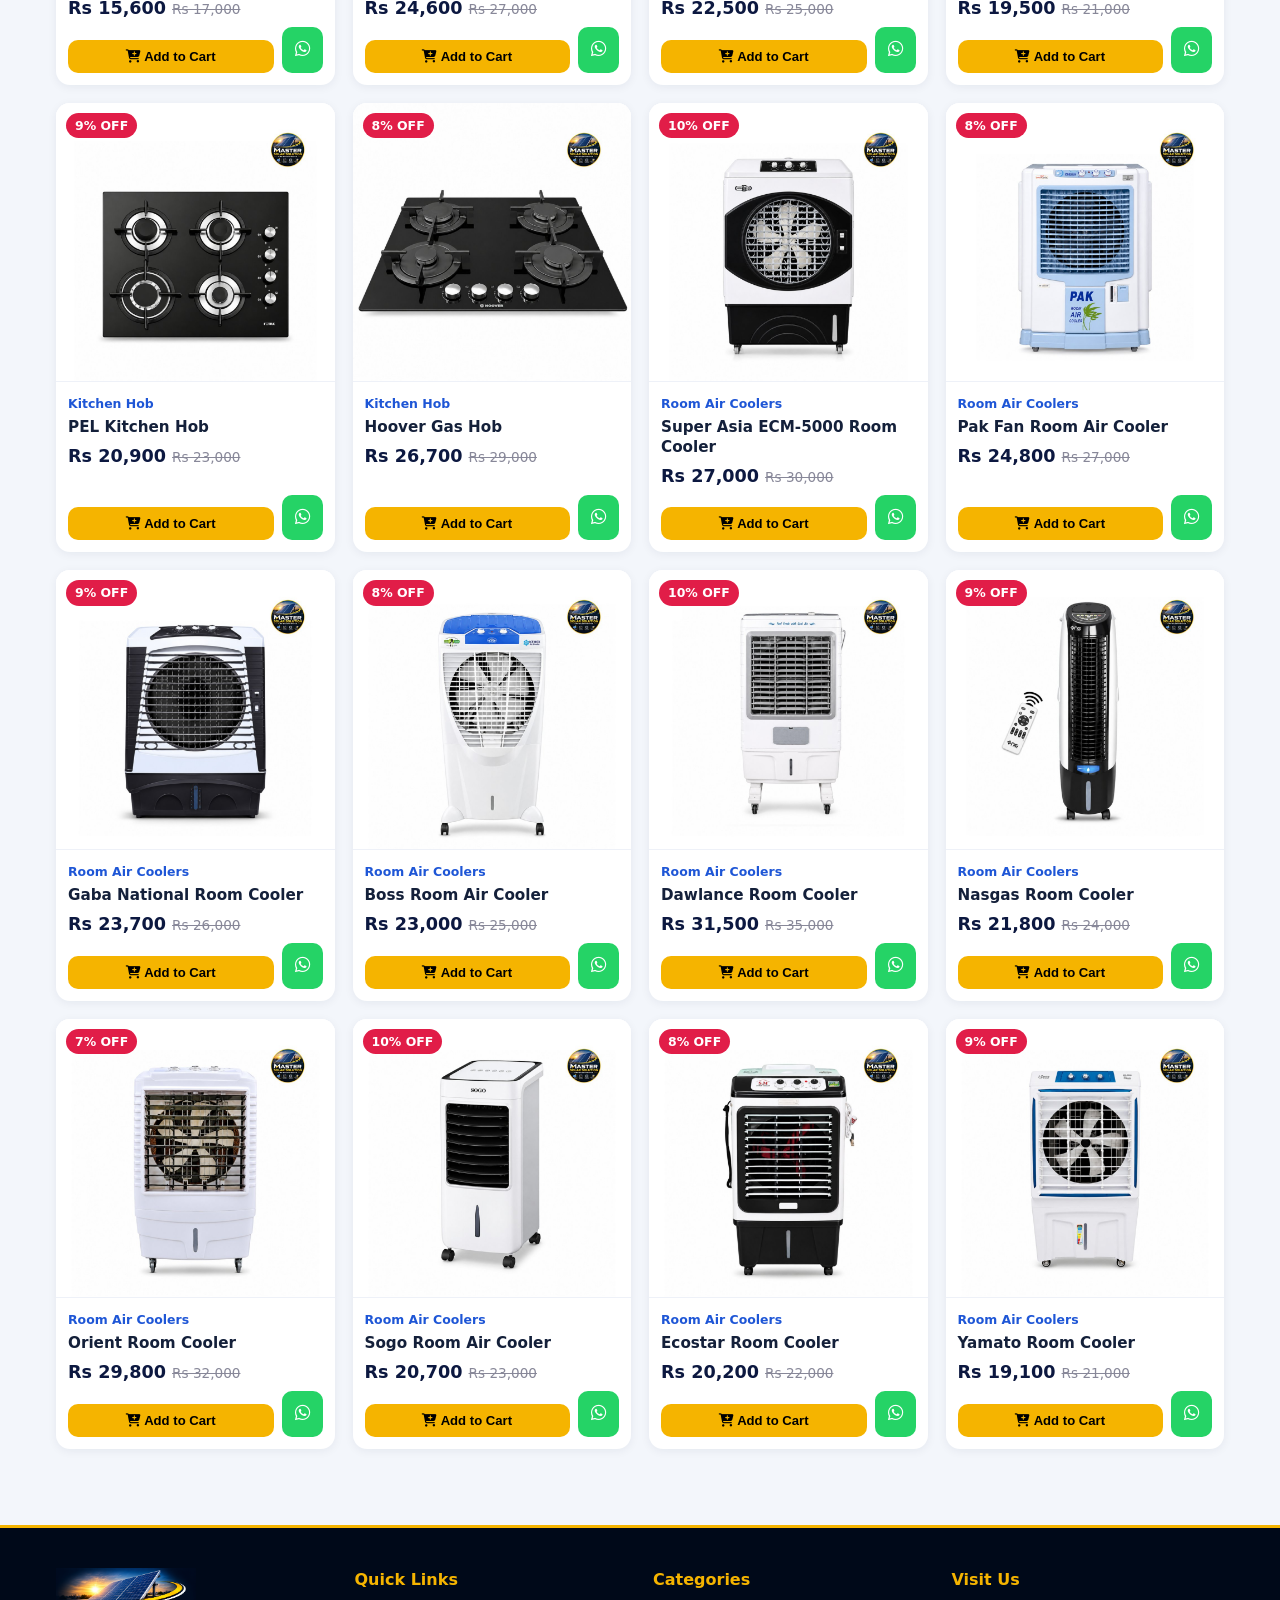
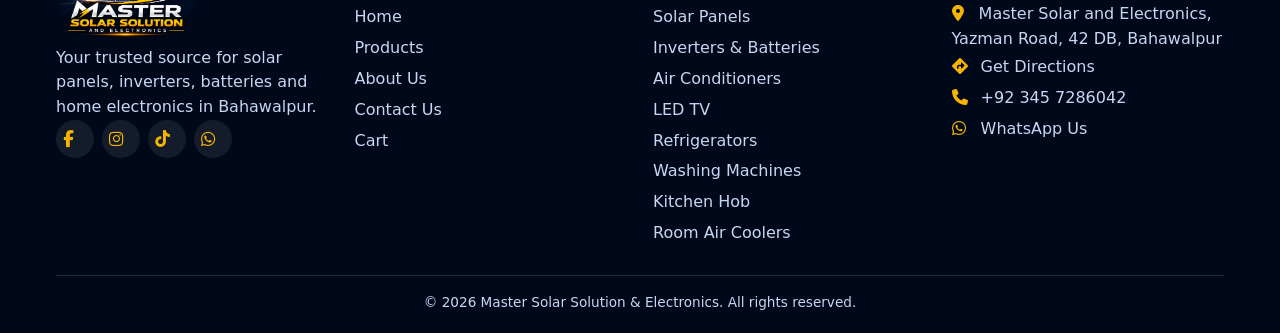
<file: site/shop.html>
<!DOCTYPE html><html lang="en"><head><meta charset="utf-8"><meta name="viewport" content="width=device-width,initial-scale=1"><title>Products | Master Solar Solution & Electronics</title><meta name="description" content="Solar panels, inverters, AC, LED TV, refrigerators aur home electronics - Yazman Road, Bahawalpur."><meta name="theme-color" content="#000919"><link rel="icon" href="favicon.png"><link rel="apple-touch-icon" href="apple-touch-icon.png"><link rel="stylesheet" href="https://cdnjs.cloudflare.com/ajax/libs/font-awesome/6.5.1/css/all.min.css"><link rel="stylesheet" href="style.css"></head><body><div id="hdr"></div>
<section><div class="w"><h2>Our <em>Products</em></h2><div class="bar" id="chips"></div><div class="bar"><input id="q" placeholder="Search products..."><select id="sort"><option value="">Sort: Default</option><option value="lh">Price: Low to High</option><option value="hl">Price: High to Low</option><option value="d">Sab se zyada discount</option></select></div><div class="grid" id="shop"></div></div></section><div id="ftr"></div><script src="products.js"></script><script src="app.js"></script></body></html>
</file>
<file: site/style.css>
:root{--n:#000919;--n2:#0c1840;--y:#f5b400;--b:#1e56d6;--bg:#f3f6fb;--t:#14203a;--r:14px}
*{box-sizing:border-box;margin:0;padding:0}
html{scroll-behavior:smooth}
body{font-family:system-ui,"Segoe UI",Roboto,Arial,sans-serif;background:var(--bg);color:var(--t);line-height:1.55;overflow-x:hidden}
img{max-width:100%;display:block}a{text-decoration:none;color:inherit}
.w{width:100%;max-width:1200px;margin:auto;padding:0 16px}
header{background:var(--n);color:#fff;position:sticky;top:0;z-index:50;border-bottom:2px solid var(--y)}
header .w{display:flex;align-items:center;gap:14px;min-height:66px}
.logo img{height:52px;width:auto}
nav{display:flex;gap:6px;margin-left:auto}
nav a{padding:8px 14px;border-radius:8px;font-weight:600;font-size:.95rem}
nav a:hover,nav a.on{background:#ffffff18;color:var(--y)}
.cartb{position:relative;background:var(--y);color:#000;padding:8px 14px;border-radius:10px;font-weight:800;white-space:nowrap}
.cartb i{font-style:normal;background:#d00;color:#fff;border-radius:20px;font-size:.75rem;padding:1px 7px;margin-left:4px}
.burger{display:none;background:none;border:0;color:#fff;font-size:1.8rem;cursor:pointer;margin-left:auto}
@media(max-width:820px){.burger{display:block}nav{display:none;position:absolute;top:66px;left:0;right:0;background:var(--n);flex-direction:column;padding:10px 16px 16px;border-bottom:2px solid var(--y)}nav.open{display:flex}.cartb{margin-left:0}.logo img{height:44px}}
.btn{display:inline-block;background:var(--y);color:#000;padding:11px 20px;border-radius:10px;font-weight:800;border:0;cursor:pointer;font-size:.95rem;text-align:center}
.btn:hover{filter:brightness(1.08)}.btn.wa{background:#25d366;color:#fff}.btn.bl{background:var(--b);color:#fff}.btn.ol{background:none;border:2px solid #fff;color:#fff}
.hero{background:linear-gradient(90deg,var(--n) 15%,#050b1fcc 55%,#0000),url(images/hero.jpg) center/cover;color:#fff;padding:90px 0}
.hero h1{font-size:clamp(1.9rem,5vw,3.3rem);line-height:1.15;max-width:640px}.hero h1 b{color:var(--y)}
.hero p{margin:16px 0 26px;max-width:540px;color:#dbe5ff;font-size:1.05rem}.hero .btn{margin:0 8px 8px 0}
@media(max-width:700px){.hero{padding:56px 0;background:linear-gradient(var(--n)40%,#050b1faa),url(images/hero.jpg) center/cover}}
.strip{background:var(--y);color:#000;font-weight:700}.strip .w{display:grid;grid-template-columns:repeat(auto-fit,minmax(200px,1fr));gap:8px;padding:14px 16px;text-align:center}
section{padding:46px 0}h2{font-size:clamp(1.3rem,3vw,1.8rem);margin-bottom:22px}h2 em{font-style:normal;color:var(--b)}
.sh{display:flex;justify-content:space-between;align-items:baseline;gap:10px;flex-wrap:wrap}.sh a{color:var(--b);font-weight:700}
.grid{display:grid;grid-template-columns:repeat(auto-fill,minmax(235px,1fr));gap:18px}
@media(max-width:520px){.grid{grid-template-columns:repeat(2,1fr);gap:12px}}
.cat{background:#fff;border-radius:var(--r);padding:22px 10px;text-align:center;font-weight:700;box-shadow:0 2px 10px #0a1a4010;transition:.2s;border-bottom:3px solid transparent}
.cat:hover{transform:translateY(-4px);border-color:var(--y)}.cat span{display:block;font-size:2.2rem}.cat small{display:block;color:#667;font-weight:500}
.card{background:#fff;border-radius:var(--r);overflow:hidden;box-shadow:0 2px 10px #0a1a4010;display:flex;flex-direction:column;position:relative;transition:.2s}
.card:hover{box-shadow:0 8px 22px #0a1a4026}
.card img{width:100%;aspect-ratio:4/3;object-fit:cover;background:#e8eefb}
.card .bd{padding:12px;display:flex;flex-direction:column;gap:5px;flex:1}.card small{color:var(--b);font-weight:700;font-size:.78rem}
.card h3{font-size:.95rem;line-height:1.3}.badge{position:absolute;top:10px;left:10px;background:#e11d48;color:#fff;font-weight:800;font-size:.78rem;padding:3px 9px;border-radius:20px}
.pr{font-weight:800;font-size:1.1rem;color:var(--n2)}.old{color:#889;text-decoration:line-through;font-size:.85rem;margin-left:6px;font-weight:500}
.card .btn{margin-top:auto;font-size:.85rem;padding:9px}
.bar{display:flex;gap:8px;flex-wrap:wrap;margin-bottom:20px;align-items:center}
.bar button,.bar input,.bar select{padding:9px 15px;border-radius:22px;border:1px solid #cdd6ea;background:#fff;cursor:pointer;font-size:.92rem;font-family:inherit}
.bar button.on{background:var(--n);color:#fff;border-color:var(--n)}.bar input{flex:1;min-width:170px;cursor:text}
.box{background:#fff;border-radius:var(--r);padding:22px;box-shadow:0 2px 10px #0a1a4010}
.two{display:grid;grid-template-columns:repeat(auto-fit,minmax(290px,1fr));gap:20px}
.why{display:grid;grid-template-columns:repeat(auto-fit,minmax(220px,1fr));gap:16px}.why .box h3{margin-bottom:6px}
.cta{background:linear-gradient(120deg,var(--n),#12307a);color:#fff;border-radius:var(--r);padding:36px 24px;text-align:center}.cta p{margin:10px 0 20px;color:#dbe5ff}
.pd{display:grid;grid-template-columns:1fr 1fr;gap:30px;align-items:start}
@media(max-width:800px){.pd{grid-template-columns:1fr}}
.pimg{background:#fff;border-radius:var(--r);overflow:hidden;box-shadow:0 2px 10px #0a1a4010}.pimg img{width:100%;aspect-ratio:1;object-fit:cover}
.pinfo h1{font-size:clamp(1.3rem,3vw,1.9rem);line-height:1.25;margin:6px 0 12px}.pinfo .pr{font-size:1.8rem}.pinfo .old{font-size:1.05rem}
.pinfo ul{margin:14px 0 14px 20px}.pinfo li{margin:4px 0}
.save{display:inline-block;background:#e11d4818;color:#e11d48;font-weight:800;padding:3px 10px;border-radius:20px;margin-left:8px;font-size:.9rem}
.qty{display:flex;align-items:center;gap:8px;margin:14px 0;flex-wrap:wrap}.qty input{width:70px;padding:9px;border:1px solid #cdd6ea;border-radius:8px;text-align:center;font-size:1rem}
.acts{display:flex;gap:10px;flex-wrap:wrap}.acts .btn{flex:1;min-width:150px}
.crumb{font-size:.88rem;color:#667;margin-bottom:12px}.crumb a{color:var(--b)}
.crow{display:grid;grid-template-columns:80px 1fr auto;gap:12px;align-items:center;padding:12px 0;border-bottom:1px solid #e3e9f6}
.crow img{width:80px;height:64px;object-fit:cover;border-radius:8px}.crow h4{font-size:.95rem}.ctl{display:flex;align-items:center;gap:6px;margin-top:6px}
.ctl button{width:30px;height:30px;border-radius:8px;border:1px solid #cdd6ea;background:#fff;cursor:pointer;font-weight:800}.ctl .rm{width:auto;padding:0 10px;color:#d00;font-weight:600}
.sum{display:flex;justify-content:space-between;padding:8px 0;font-size:1.05rem}.sum.t{font-weight:800;font-size:1.3rem;border-top:2px solid var(--n);margin-top:6px;padding-top:12px}
.two2{display:grid;grid-template-columns:1.2fr 1fr;gap:20px;align-items:start}@media(max-width:850px){.two2{grid-template-columns:1fr}}
label{display:block;font-weight:600;margin:12px 0 4px;font-size:.92rem}
input.f,textarea.f{width:100%;padding:11px;border:1px solid #cdd6ea;border-radius:10px;font-size:1rem;font-family:inherit}
footer{background:var(--n);color:#c9d5f5;padding:40px 0 20px;border-top:3px solid var(--y);margin-top:30px}
footer .cols{display:grid;grid-template-columns:repeat(auto-fit,minmax(220px,1fr));gap:26px}footer h4{color:var(--y);margin-bottom:10px}footer a{display:block;padding:3px 0}footer a:hover{color:var(--y)}
footer img{height:70px;margin-bottom:8px}.cp{text-align:center;margin-top:26px;font-size:.85rem;border-top:1px solid #ffffff22;padding-top:16px}
.fab{position:fixed;right:16px;bottom:16px;background:#25d366;color:#fff;width:56px;height:56px;border-radius:50%;display:grid;place-items:center;font-size:28px;box-shadow:0 4px 14px #0005;z-index:40}
.toast{position:fixed;left:50%;bottom:90px;transform:translateX(-50%);background:var(--n);color:#fff;padding:12px 22px;border-radius:30px;z-index:99;border:2px solid var(--y);font-weight:600}
.empty{text-align:center;padding:40px 0}

.top{background:#050f2e;color:#b9c6ea;font-size:.82rem}.top .w{display:flex;justify-content:space-between;align-items:center;min-height:38px;gap:10px}.top .tr{display:flex;gap:16px;align-items:center}.top a:hover{color:var(--y)}
.soc{display:flex;gap:8px}.soc a{width:28px;height:28px;border-radius:50%;background:#ffffff14;display:grid;place-items:center;font-size:.85rem;transition:.2s}.soc a:hover{background:var(--y);color:#000;transform:translateY(-2px)}.soc.big a{width:38px;height:38px;font-size:1.05rem}
header{box-shadow:0 4px 18px #0006}header .w{min-height:72px}.logo img{height:56px}
nav{margin-left:auto;gap:4px}nav a{position:relative;padding:10px 14px;font-weight:600;letter-spacing:.2px;border-radius:0}nav a i{color:var(--y);margin-right:4px;font-size:.9rem}
nav a::after{content:"";position:absolute;left:14px;right:14px;bottom:2px;height:3px;border-radius:3px;background:var(--y);transform:scaleX(0);transition:.25s}nav a.on::after,nav a:hover::after{transform:scaleX(1)}nav a.on,nav a:hover{background:none;color:#fff}
.cartb{border-radius:30px}.hcta{border-radius:30px;padding:10px 18px}
.btn{border-radius:10px}.btn.sq{padding:9px 13px;font-size:1.1rem;flex:none}.ca{display:flex;gap:8px;margin-top:auto}.ca .btn:first-child{flex:1;font-size:.82rem;padding:9px 6px}
.fab{font-size:30px}
@media(max-width:820px){.top .ad{display:none}.top .w{justify-content:center}header .w{min-height:64px}.logo img{height:46px}.hcta{display:none}.cartb{margin-left:auto;padding:8px 12px}.burger{margin-left:0;font-size:1.5rem;padding:6px 10px}
nav{top:100%;box-shadow:0 14px 24px #0007;padding:6px 0 10px}nav a{padding:15px 22px;border-bottom:1px solid #ffffff12;font-size:1rem}nav a::after{display:none}nav a.on{color:var(--y);background:#ffffff0d}}
@media(max-width:520px){.ct{display:none}section{padding:34px 0}.hero{padding:46px 0}.hero p{font-size:.98rem}.card .bd{padding:10px}.card h3{font-size:.84rem}.pr{font-size:1rem}.old{font-size:.78rem}.badge{font-size:.7rem;padding:2px 8px}.box{padding:16px}.crow{grid-template-columns:64px 1fr;}.crow>b{grid-column:2}.crow img{width:64px;height:52px}.acts .btn{min-width:100%}.cat{padding:16px 8px}.cat span{font-size:1.8rem}.cta{padding:28px 16px}}
.ph{background:linear-gradient(120deg,var(--n),#12307a);color:#fff;padding:54px 0;text-align:center;border-bottom:3px solid var(--y)}.ph h1{font-size:clamp(1.7rem,5vw,2.6rem)}.ph h1 em{font-style:normal;color:var(--y)}.ph p{max-width:620px;margin:10px auto 0;color:#dbe5ff}
.fr{display:grid;grid-template-columns:1fr 1fr;gap:0 14px}@media(max-width:560px){.fr{grid-template-columns:1fr}}
.ic{display:flex;gap:14px;align-items:flex-start;padding:12px 0;border-bottom:1px solid #e6ebf6}.ic:last-of-type{border:0}.ic>i{width:44px;height:44px;border-radius:12px;background:var(--n);color:var(--y);display:grid;place-items:center;flex:none;font-size:1.1rem}.ic b{display:block}.ic a{color:var(--b);font-weight:600}
.map{border:0;width:100%;height:340px;border-radius:12px}
.feat{display:grid;grid-template-columns:repeat(auto-fit,minmax(230px,1fr));gap:16px}.feat .box i{font-size:1.6rem;color:var(--b);margin-bottom:10px}
.stats{display:grid;grid-template-columns:repeat(auto-fit,minmax(150px,1fr));gap:14px;text-align:center}.stats .box b{display:block;font-size:1.9rem;color:var(--b)}
.mv{display:grid;grid-template-columns:repeat(auto-fit,minmax(280px,1fr));gap:16px}.mv .box{border-top:4px solid var(--y)}
footer p i{color:var(--y);margin-right:6px;width:16px}footer a i{color:var(--y);margin-right:8px;width:16px}
#cs a{background:var(--n);color:var(--y)}
/* simple cart icon */
.cartb{background:none;color:#fff;padding:0;width:42px;height:42px;border-radius:50%;display:grid;place-items:center;position:relative;border:1px solid #ffffff30;transition:.2s}
.cartb:hover{border-color:var(--y);color:var(--y)}
.cartb i.fa-solid{background:none;padding:0;margin:0;color:inherit;font-size:1.1rem;border-radius:0}
.cartb i.cc{position:absolute;top:-6px;right:-6px;background:var(--y);color:#000;font-size:.68rem;font-weight:800;min-width:19px;height:19px;line-height:19px;padding:0 5px;text-align:center;border-radius:20px;font-style:normal}
@media(max-width:820px){.cartb{padding:0;margin-left:auto}}
/* mobile hero */
@media(max-width:700px){
.hero{background:var(--n);padding:0;overflow:hidden}
.hero::before{content:"";display:block;height:230px;background:linear-gradient(to bottom,#0000 45%,var(--n)),url(images/hero.jpg) 38% center/cover}
.hero .w{text-align:center;padding:0 18px 30px;margin-top:-14px;position:relative}
.hero h1{font-size:1.65rem;line-height:1.25;margin:0 auto}
.hero p{font-size:.95rem;margin:12px auto 20px;color:#c9d6f5}
.hero .btn{display:block;margin:0 0 10px;padding:13px;font-size:1rem}
.hero .btn.ol{border:2px solid var(--y);color:var(--y)}
}
.card img{aspect-ratio:1/1;object-fit:contain;background:#fff}.card>a{display:block;border-bottom:1px solid #eef1f8}.pimg img{object-fit:contain;background:#fff}
/* category icons */
.cat span.ci{width:62px;height:62px;border-radius:50%;background:var(--n);color:var(--y);display:grid;place-items:center;margin:0 auto 12px;font-size:1.55rem;transition:.2s;box-shadow:0 4px 12px #0a1a4033}
.cat:hover span.ci{background:var(--y);color:var(--n)}
@media(max-width:520px){.cat span.ci{width:52px;height:52px;font-size:1.3rem;margin-bottom:8px}}
/* mobile sale banner slider */
.mhero{display:none;position:relative;background:var(--n)}
.trk{display:flex;overflow-x:auto;scroll-snap-type:x mandatory;scrollbar-width:none}.trk::-webkit-scrollbar{display:none}
.sl{flex:0 0 100%;scroll-snap-align:center;aspect-ratio:16/9;display:block}.sl img{width:100%;height:100%;object-fit:cover;display:block}
.dots{position:absolute;bottom:10px;left:0;right:0;display:flex;justify-content:center;gap:7px;pointer-events:none}.dots i{width:8px;height:8px;border-radius:8px;background:#ffffff90;transition:.25s}.dots i.on{background:var(--y);width:22px}
@media(max-width:700px){.mhero{display:block}.hero{display:none}.nobn .mhero{display:none}.nobn .hero{display:block}}
/* mobile hero (single banner) */
.mb{display:none}
@media(max-width:700px){
.mb{display:block;background:radial-gradient(120% 60% at 50% 0,#12307a,var(--n) 70%);padding:22px 0 26px;border-radius:0 0 30px 30px;text-align:center}
.mhero{display:none!important}.hero{display:none}
.mbt{padding:0 18px 16px}.tag{display:inline-block;background:#f5b40022;color:var(--y);border:1px solid #f5b40066;padding:5px 12px;border-radius:20px;font-size:.72rem;font-weight:700;letter-spacing:.4px;text-transform:uppercase}
.mh1{color:#fff;font-size:1.55rem;line-height:1.25;font-weight:800;margin-top:12px}.mh1 b{color:var(--y)}
.mbi{display:block;margin:0 14px;border-radius:32px;overflow:hidden;border:2px solid var(--y);box-shadow:0 12px 30px #000a,0 0 26px #f5b40040}
.mbi img{width:100%;aspect-ratio:1/1;object-fit:cover;display:block}
.mbb{padding:16px 18px 0}.mbb p{color:#c9d6f5;font-size:.93rem;margin-bottom:14px}
.mbc{display:flex;gap:10px}.mbc .btn{flex:1;padding:13px 8px;font-size:.98rem}
}
</file>
